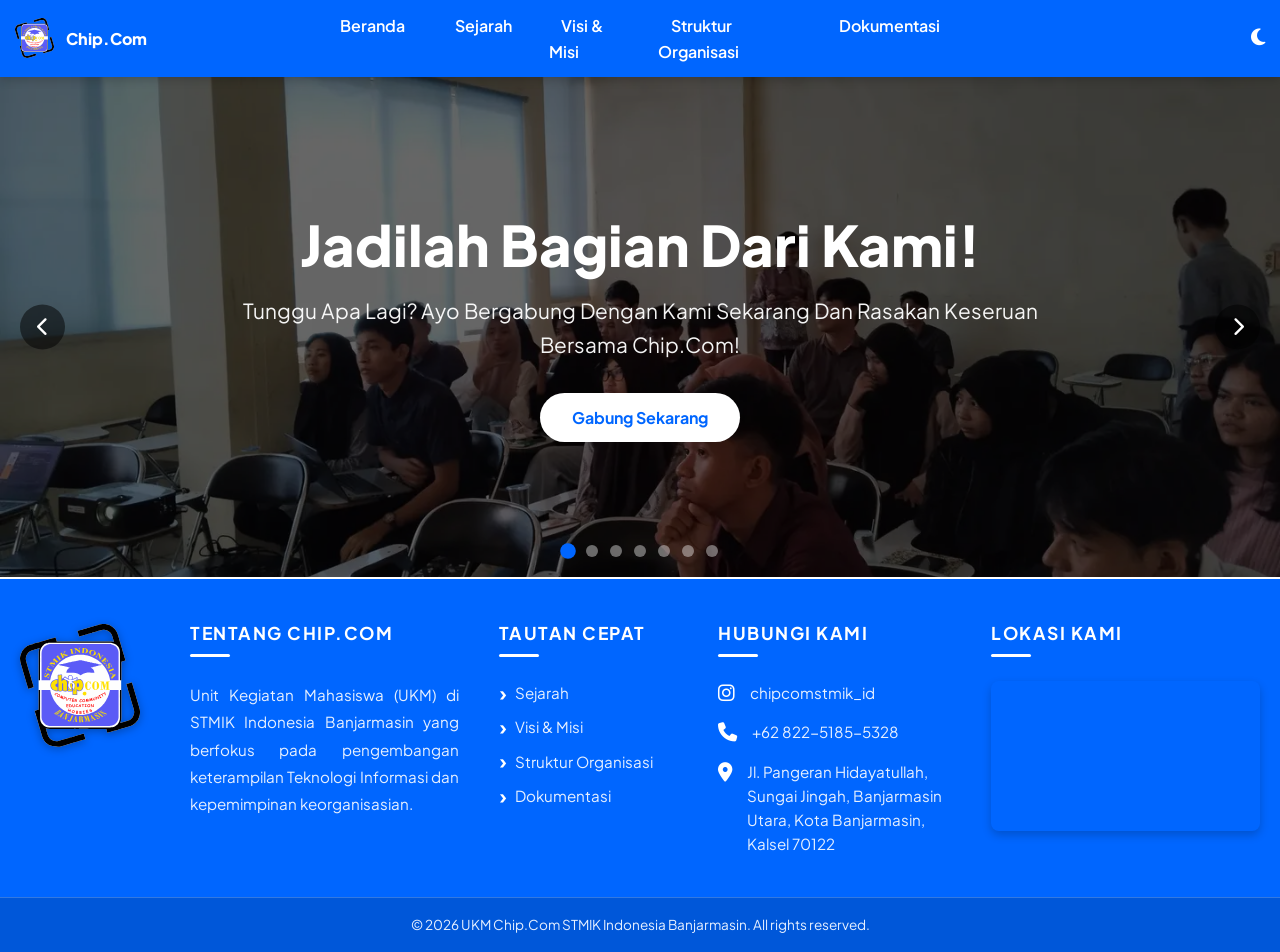
<file: index.html>
<!DOCTYPE html>
<html lang="id">
<head>
    <meta charset="UTF-8">
    <meta name="viewport" content="width=device-width, initial-scale=1.0">
    <meta name="description" content="Website Resmi UKM Chip.Com STMIK Indonesia Banjarmasin">
    <title>CHIP.COM - STMIK Indonesia Banjarmasin</title>
    
    <!-- Meta Data Open Graph untuk Optimisasi Berbagi Tautan Sosial -->
    <meta property="og:title" content="CHIP.COM - STMIK Indonesia Banjarmasin">
    <meta property="og:description" content="Jadilah bagian dari kami! Unit Kegiatan Mahasiswa (UKM) IT & Keorganisasian terbaik di STMIK Indonesia Banjarmasin.">
    <meta property="og:image" content="https://chipcom.vercel.app/images/struktur.webp">
    <meta property="og:url" content="https://chipcom.vercel.app/">
    <meta property="og:type" content="website">
    
    <!-- Integrasi Sumber Daya Eksternal -->
    <link rel="icon" href="/images/logo.svg" type="image/svg+xml">
    <link rel="stylesheet" href="https://cdnjs.cloudflare.com/ajax/libs/font-awesome/6.5.1/css/all.min.css">
    <link rel="preconnect" href="https://fonts.googleapis.com">
    <link rel="preconnect" href="https://fonts.gstatic.com" crossorigin>
    <link href="https://fonts.googleapis.com/css2?family=Plus+Jakarta+Sans:wght@300;400;500;600;700;800&display=swap" rel="stylesheet">
    <link rel="stylesheet" href="/CSS/style.css">
    <link rel="preload" as="image" href="/images/pelatihan.webp">

    <!-- Skrip Inisialisasi: Mencegah Flash of Unstyled Content (FOUC) -->
    <script>
        if (localStorage.getItem('theme') === 'dark') {
            document.documentElement.setAttribute('data-theme', 'dark');
        }
    </script>
</head>
<body>
        
    <header>
        <nav>
            <a href="/beranda" class="logo" id="header-logo-link">
                <img src="/images/logo.svg" alt="UKM Chip.Com Logo" class="logo-img">
                <span>Chip.Com</span>
            </a>
            
            <ul id="menu">
                <li><a href="/beranda">Beranda</a></li>
                <li><a href="/category/sejarah">Sejarah</a></li>
                <li><a href="/category/visimisi">Visi & Misi</a></li>
                <li><a href="/category/struktur">Struktur Organisasi</a></li>
                <li><a href="/category/dokumentasi">Dokumentasi</a></li>
            </ul>
            <div class="nav-actions">
                <button id="theme-toggle" aria-label="Toggle Dark Mode">
                    <i class="fas fa-moon"></i>
                </button>
                <button class="hamburger" id="hamburger" aria-label="Toggle Navigation">
                    <i class="fas fa-ellipsis-v"></i>
                </button>
            </div>
        </nav>
    </header>

    <main>
        <section class="hero">
            <div class="slideshow" id="hero-slideshow">
                <div class="slide active" style="background-image: url('/images/pelatihan.webp');"></div>
                <div class="slide" data-bg="/images/fotbar_pelatihan.webp"></div>
                <div class="slide" data-bg="/images/fotbar_pelatihan2.webp"></div>
                <div class="slide" data-bg="/images/pedas1.webp"></div>
                <div class="slide" data-bg="/images/pedas2.webp"></div>
                <div class="slide" data-bg="/images/diesnatalis1.webp"></div>
                <div class="slide" data-bg="/images/diesnatalis2.webp"></div>
            </div>

            <!-- Infrastruktur Kontrol Interaktif Slideshow -->
            <button class="slide-btn prev-btn" aria-label="Previous Slide"><i class="fas fa-chevron-left"></i></button>
            <button class="slide-btn next-btn" aria-label="Next Slide"><i class="fas fa-chevron-right"></i></button>
            <div class="slide-dots">
                <span class="dot active" data-index="0"></span>
                <span class="dot" data-index="1"></span>
                <span class="dot" data-index="2"></span>
                <span class="dot" data-index="3"></span>
                <span class="dot" data-index="4"></span>
                <span class="dot" data-index="5"></span>
                <span class="dot" data-index="6"></span>
            </div>

            <div class="hero-content">
                <h1>Jadilah Bagian Dari Kami!</h1>
                <p>Tunggu Apa Lagi? Ayo Bergabung Dengan Kami Sekarang Dan Rasakan Keseruan Bersama Chip.Com!</p>
                <a href="blank" class="cta-button" target="_blank" rel="noopener noreferrer">Gabung Sekarang</a>
            </div>
        </section>   
    </main>

<footer id="contact">
        <div class="footer-content">
            
            <div class="footer-col footer-logo-wrapper">
            <a href="/beranda" class="footer-col" id="footer-logo-link">
                <img src="/images/logo.svg" alt="UKM Chip.Com Logo" class="footer-logo-img">
            </a>
            </div>
            
            <div class="footer-col footer-about">
                <h3>Tentang Chip.Com</h3>
                <p>Unit Kegiatan Mahasiswa (UKM) di STMIK Indonesia Banjarmasin yang berfokus pada pengembangan keterampilan Teknologi Informasi dan kepemimpinan keorganisasian.</p>
            </div>
            
            <div class="footer-col footer-links">
                <div class="footer-links-inner">
                    <h3>Tautan Cepat</h3>
                    <ul>
                        <li><a href="/category/sejarah">Sejarah</a></li>
                        <li><a href="/category/visimisi">Visi & Misi</a></li>
                        <li><a href="/category/struktur">Struktur Organisasi</a></li>
                        <li><a href="/category/dokumentasi">Dokumentasi</a></li>
                    </ul>
                </div>
            </div>
            
            <div class="footer-col contact-wrapper">
                <div class="contact-inner">
                    <h3>Hubungi Kami</h3>
                    <div class="contact-info">
                        <p><a href="https://instagram.com/chipcomstmik_id" target="_blank" rel="noopener noreferrer" class="contact-link"><i class="fa-brands fa-instagram"></i> <span>chipcomstmik_id</span></a></p>
                        
                        <p><a href="https://wa.me/6282251855328" target="_blank" rel="noopener noreferrer" class="contact-link"><i class="fas fa-phone"></i> <span>+62 822-5185-5328</span></a></p>
                        
                        <p><i class="fas fa-map-marker-alt"></i> <span>Jl. Pangeran Hidayatullah, Sungai Jingah, Banjarmasin Utara, Kota Banjarmasin, Kalsel 70122</span></p>
                    </div>
                </div>
            </div>

            <div class="footer-col footer-map">
                <h3>Lokasi Kami</h3>
                <iframe 
                    src="https://maps.google.com/maps?q=STMIK%20Indonesia%20Banjarmasin&t=&z=16&ie=UTF8&iwloc=&output=embed" 
                    width="100%" 
                    height="150" 
                    style="border:0; border-radius: 8px; box-shadow: 0 4px 10px rgba(0,0,0,0.2);" 
                    allowfullscreen="" 
                    loading="lazy" 
                    referrerpolicy="no-referrer-when-downgrade">
                </iframe>
            </div>

        </div>
        
        <div class="footer-bottom">
            <p>© 2026 UKM Chip.Com STMIK Indonesia Banjarmasin. All rights reserved.</p>
        </div>
        
        <button id="scrollToTopBtn" aria-label="Kembali ke atas">
            <i class="fas fa-arrow-up"></i>
        </button>
    </footer>

    <!-- Eksekusi Skrip Asinkron Eksternal -->
    <script src="/JS/script.js" defer></script>
</body>

</html>
</file>
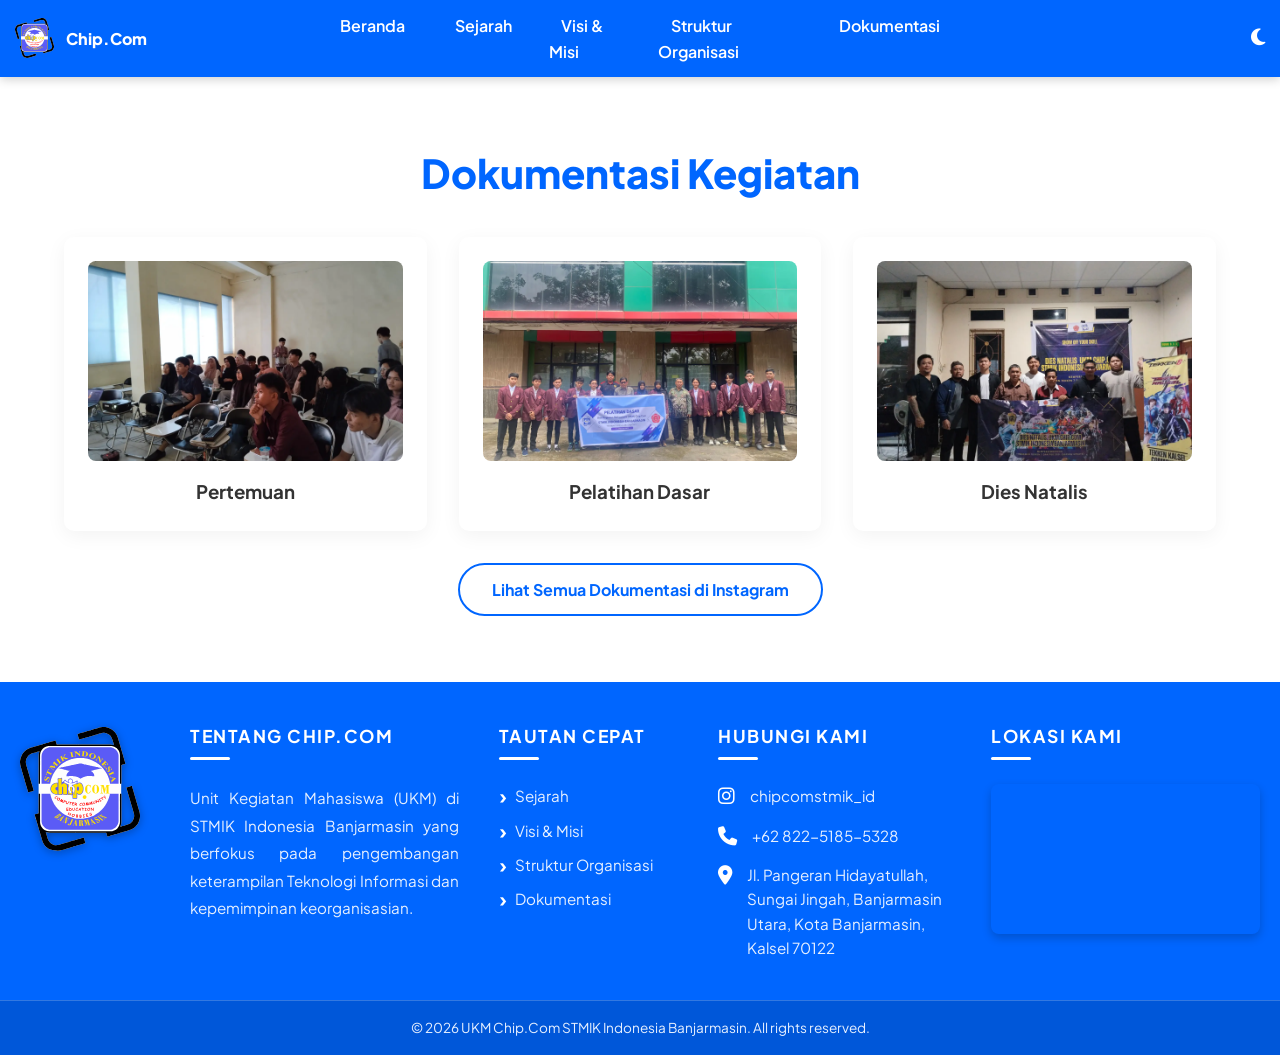
<file: dokumentasi.html>
<!DOCTYPE html>
<html lang="id">
<head>
    <meta charset="UTF-8">
    <meta name="viewport" content="width=device-width, initial-scale=1.0">
    <meta name="description" content="Dokumentasi dan Galeri Kegiatan UKM Chip.Com">
    <title>Dokumentasi - CHIP.COM</title>
    
    <!-- Meta Data Open Graph -->
    <meta property="og:title" content="Dokumentasi Kegiatan - CHIP.COM">
    <meta property="og:description" content="Galeri dan dokumentasi berbagai aktivitas serta program kerja UKM Chip.Com.">
    <meta property="og:image" content="https://chipcom.vercel.app/images/struktur.webp">
    <meta property="og:url" content="https://chipcom.vercel.app/category/dokumentasi">
    <meta property="og:type" content="website">
    
    <link rel="icon" href="/images/logo.svg" type="image/svg+xml">
    <link rel="stylesheet" href="https://cdnjs.cloudflare.com/ajax/libs/font-awesome/6.5.1/css/all.min.css">
    <link rel="preconnect" href="https://fonts.googleapis.com">
    <link rel="preconnect" href="https://fonts.gstatic.com" crossorigin>
    <link href="https://fonts.googleapis.com/css2?family=Plus+Jakarta+Sans:wght@300;400;500;600;700;800&display=swap" rel="stylesheet">
    <link rel="stylesheet" href="/CSS/style.css">

    <script>
        if (localStorage.getItem('theme') === 'dark') {
            document.documentElement.setAttribute('data-theme', 'dark');
        }
    </script>
</head>
<body>

    <header>
        <nav>
            <a href="/beranda" class="logo" id="header-logo-link">
                <img src="/images/logo.svg" alt="UKM Chip.Com Logo" class="logo-img">
                <span>Chip.Com</span>
            </a>
            <ul id="menu">
                <li><a href="/beranda">Beranda</a></li>
                <li><a href="/category/sejarah">Sejarah</a></li>
                <li><a href="/category/visimisi">Visi & Misi</a></li>
                <li><a href="/category/struktur">Struktur Organisasi</a></li>
                <li><a href="/category/dokumentasi">Dokumentasi</a></li>
            </ul>
            <div class="nav-actions">
                <button id="theme-toggle" aria-label="Toggle Dark Mode">
                    <i class="fas fa-moon"></i>
                </button>
                <button class="hamburger" id="hamburger" aria-label="Toggle Navigation">
                    <i class="fas fa-ellipsis-v"></i>
                </button>
            </div>
        </nav>
    </header>

    <main>
        <section class="features fade-in-up">
            <h2>Dokumentasi Kegiatan</h2>
            <div class="features-grid">
                <div class="feature-card fade-in-up">
                    <img src="/images/pelatihan.webp" alt="Pertemuan" class="feature-image">
                    <h3>Pertemuan</h3>
                </div>
                <div class="feature-card fade-in-up">
                    <img src="/images/pedas1.webp" alt="Pelatihan Dasar" class="feature-image">
                    <h3>Pelatihan Dasar</h3>
                </div>
                <div class="feature-card fade-in-up">
                    <img src="/images/diesnatalis1.webp" alt="DIESNATALIS" class="feature-image">
                    <h3>Dies Natalis</h3>
                </div>
            </div>
            <div class="view-all-wrapper">
                <a href="https://www.instagram.com/chipcomstmik_id/" class="view-all-link" target="_blank" rel="noopener noreferrer">Lihat Semua Dokumentasi di Instagram</a>
            </div>
        </section>
    </main>

<footer id="contact">
        <div class="footer-content">
            
            <div class="footer-col footer-logo-wrapper">
            <a href="/beranda" class="footer-col" id="footer-logo-link">
                <img src="/images/logo.svg" alt="UKM Chip.Com Logo" class="footer-logo-img">
            </a>
            </div>
            
            <div class="footer-col footer-about">
                <h3>Tentang Chip.Com</h3>
                <p>Unit Kegiatan Mahasiswa (UKM) di STMIK Indonesia Banjarmasin yang berfokus pada pengembangan keterampilan Teknologi Informasi dan kepemimpinan keorganisasian.</p>
            </div>
            
            <div class="footer-col footer-links">
                <div class="footer-links-inner">
                    <h3>Tautan Cepat</h3>
                    <ul>
                        <li><a href="/category/sejarah">Sejarah</a></li>
                        <li><a href="/category/visimisi">Visi & Misi</a></li>
                        <li><a href="/category/struktur">Struktur Organisasi</a></li>
                        <li><a href="/category/dokumentasi">Dokumentasi</a></li>
                    </ul>
                </div>
            </div>
            
            <div class="footer-col contact-wrapper">
                <div class="contact-inner">
                    <h3>Hubungi Kami</h3>
                    <div class="contact-info">
                        <p><a href="https://instagram.com/chipcomstmik_id" target="_blank" rel="noopener noreferrer" class="contact-link"><i class="fa-brands fa-instagram"></i> <span>chipcomstmik_id</span></a></p>
                        
                        <p><a href="https://wa.me/6282251855328" target="_blank" rel="noopener noreferrer" class="contact-link"><i class="fas fa-phone"></i> <span>+62 822-5185-5328</span></a></p>
                        
                        <p><i class="fas fa-map-marker-alt"></i> <span>Jl. Pangeran Hidayatullah, Sungai Jingah, Banjarmasin Utara, Kota Banjarmasin, Kalsel 70122</span></p>
                    </div>
                </div>
            </div>

            <div class="footer-col footer-map">
                <h3>Lokasi Kami</h3>
                <iframe 
                    src="https://maps.google.com/maps?q=STMIK%20Indonesia%20Banjarmasin&t=&z=16&ie=UTF8&iwloc=&output=embed" 
                    width="100%" 
                    height="150" 
                    style="border:0; border-radius: 8px; box-shadow: 0 4px 10px rgba(0,0,0,0.2);" 
                    allowfullscreen="" 
                    loading="lazy" 
                    referrerpolicy="no-referrer-when-downgrade">
                </iframe>
            </div>

        </div>
        
        <div class="footer-bottom">
            <p>© 2026 UKM Chip.Com STMIK Indonesia Banjarmasin. All rights reserved.</p>
        </div>
        
        <button id="scrollToTopBtn" aria-label="Kembali ke atas">
            <i class="fas fa-arrow-up"></i>
        </button>
    </footer>

    <script src="/JS/script.js" defer></script>
</body>

</html>
</file>
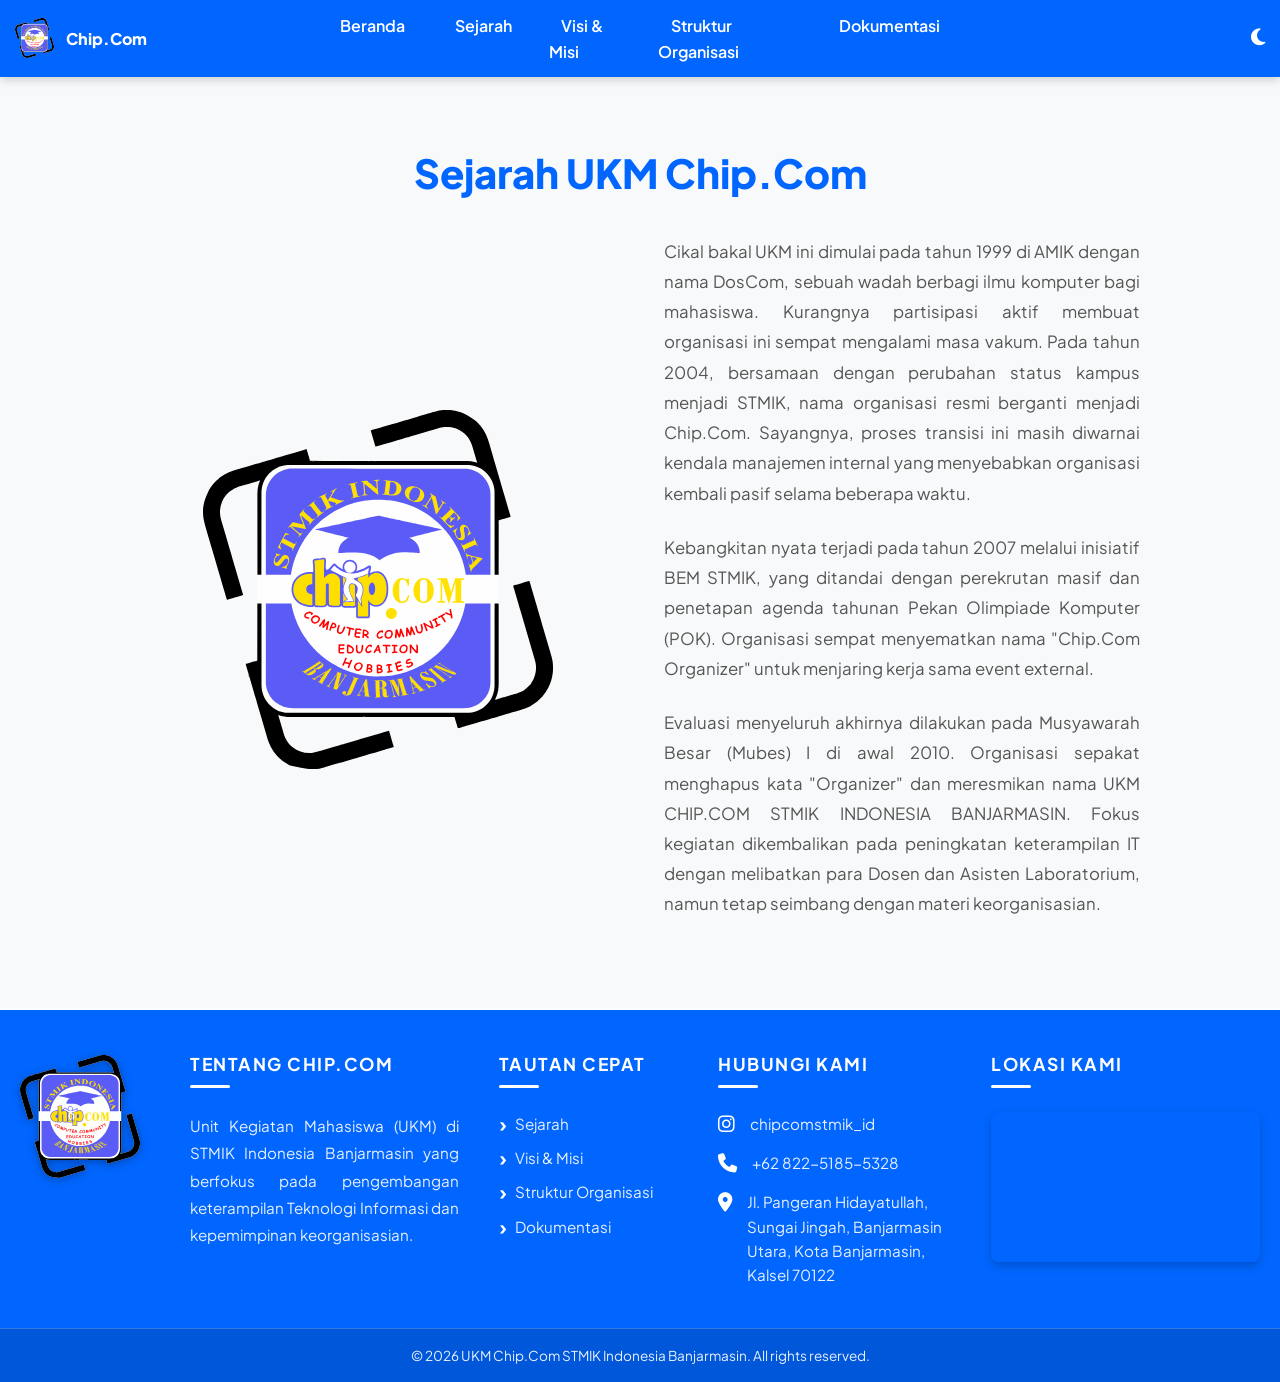
<file: sejarah.html>
<!DOCTYPE html>
<html lang="id">
<head>
    <meta charset="UTF-8">
    <meta name="viewport" content="width=device-width, initial-scale=1.0">
    <meta name="description" content="Sejarah UKM Chip.Com STMIK Indonesia Banjarmasin">
    <title>Sejarah - CHIP.COM</title>
    
    <!-- Meta Data Open Graph -->
    <meta property="og:title" content="Sejarah - CHIP.COM">
    <meta property="og:description" content="Pelajari sejarah perjalanan dan perkembangan Unit Kegiatan Mahasiswa (UKM) Chip.Com STMIK Indonesia Banjarmasin.">
    <meta property="og:image" content="https://chipcom.vercel.app/images/struktur.webp">
    <meta property="og:url" content="https://chipcom.vercel.app/category/sejarah">
    <meta property="og:type" content="website">

    <!-- Integrasi Sumber Daya Eksternal -->
    <link rel="icon" href="/images/logo.svg" type="image/svg+xml">
    <link rel="stylesheet" href="https://cdnjs.cloudflare.com/ajax/libs/font-awesome/6.5.1/css/all.min.css">
    <link rel="preconnect" href="https://fonts.googleapis.com">
    <link rel="preconnect" href="https://fonts.gstatic.com" crossorigin>
    <link href="https://fonts.googleapis.com/css2?family=Plus+Jakarta+Sans:wght@300;400;500;600;700;800&display=swap" rel="stylesheet">
    <link rel="stylesheet" href="/CSS/style.css">

    <!-- Skrip Inisialisasi Tema -->
    <script>
        if (localStorage.getItem('theme') === 'dark') {
            document.documentElement.setAttribute('data-theme', 'dark');
        }
    </script>
</head>
<body>

    <header>
        <nav>
            <a href="/beranda" class="logo" id="header-logo-link">
                <img src="/images/logo.svg" alt="UKM Chip.Com Logo" class="logo-img">
                <span>Chip.Com</span>
            </a>
            <ul id="menu">
                <li><a href="/beranda">Beranda</a></li>
                <li><a href="/category/sejarah">Sejarah</a></li>
                <li><a href="/category/visimisi">Visi & Misi</a></li>
                <li><a href="/category/struktur">Struktur Organisasi</a></li>
                <li><a href="/category/dokumentasi">Dokumentasi</a></li>
            </ul>
            <div class="nav-actions">
                <button id="theme-toggle" aria-label="Toggle Dark Mode">
                    <i class="fas fa-moon"></i>
                </button>
                <button class="hamburger" id="hamburger" aria-label="Toggle Navigation">
                    <i class="fas fa-ellipsis-v"></i>
                </button>
            </div>
        </nav>
    </header>

    <main>
        <section class="history">
            <div class="history-container fade-in-up">
                <h2>Sejarah UKM Chip.Com</h2>
                <div class="history-content">
                    <img src="/images/logo.svg" alt="ChipCom Logo" class="history-image fade-in-up">
                    <div class="history-text fade-in-up">
                        <p>Cikal bakal UKM ini dimulai pada tahun 1999 di AMIK dengan nama DosCom, sebuah wadah berbagi ilmu komputer bagi mahasiswa. Kurangnya partisipasi aktif membuat organisasi ini sempat mengalami masa vakum. Pada tahun 2004, bersamaan dengan perubahan status kampus menjadi STMIK, nama organisasi resmi berganti menjadi Chip.Com. Sayangnya, proses transisi ini masih diwarnai kendala manajemen internal yang menyebabkan organisasi kembali pasif selama beberapa waktu.</p>
                        <p>Kebangkitan nyata terjadi pada tahun 2007 melalui inisiatif BEM STMIK, yang ditandai dengan perekrutan masif dan penetapan agenda tahunan Pekan Olimpiade Komputer (POK). Organisasi sempat menyematkan nama "Chip.Com Organizer" untuk menjaring kerja sama event external.</p>
                        <p>Evaluasi menyeluruh akhirnya dilakukan pada Musyawarah Besar (Mubes) I di awal 2010. Organisasi sepakat menghapus kata "Organizer" dan meresmikan nama UKM CHIP.COM STMIK INDONESIA BANJARMASIN. Fokus kegiatan dikembalikan pada peningkatan keterampilan IT dengan melibatkan para Dosen dan Asisten Laboratorium, namun tetap seimbang dengan materi keorganisasian.</p>
                    </div>
                </div>
            </div>
        </section>
    </main>

<footer id="contact">
        <div class="footer-content">
            
            <div class="footer-col footer-logo-wrapper">
            <a href="/beranda" class="footer-col" id="footer-logo-link">
                <img src="/images/logo.svg" alt="UKM Chip.Com Logo" class="footer-logo-img">
            </a>
            </div>
            
            <div class="footer-col footer-about">
                <h3>Tentang Chip.Com</h3>
                <p>Unit Kegiatan Mahasiswa (UKM) di STMIK Indonesia Banjarmasin yang berfokus pada pengembangan keterampilan Teknologi Informasi dan kepemimpinan keorganisasian.</p>
            </div>
            
            <div class="footer-col footer-links">
                <div class="footer-links-inner">
                    <h3>Tautan Cepat</h3>
                    <ul>
                        <li><a href="/category/sejarah">Sejarah</a></li>
                        <li><a href="/category/visimisi">Visi & Misi</a></li>
                        <li><a href="/category/struktur">Struktur Organisasi</a></li>
                        <li><a href="/category/dokumentasi">Dokumentasi</a></li>
                    </ul>
                </div>
            </div>
            
            <div class="footer-col contact-wrapper">
                <div class="contact-inner">
                    <h3>Hubungi Kami</h3>
                    <div class="contact-info">
                        <p><a href="https://instagram.com/chipcomstmik_id" target="_blank" rel="noopener noreferrer" class="contact-link"><i class="fa-brands fa-instagram"></i> <span>chipcomstmik_id</span></a></p>
                        
                        <p><a href="https://wa.me/6282251855328" target="_blank" rel="noopener noreferrer" class="contact-link"><i class="fas fa-phone"></i> <span>+62 822-5185-5328</span></a></p>
                        
                        <p><i class="fas fa-map-marker-alt"></i> <span>Jl. Pangeran Hidayatullah, Sungai Jingah, Banjarmasin Utara, Kota Banjarmasin, Kalsel 70122</span></p>
                    </div>
                </div>
            </div>

            <div class="footer-col footer-map">
                <h3>Lokasi Kami</h3>
                <iframe 
                    src="https://maps.google.com/maps?q=STMIK%20Indonesia%20Banjarmasin&t=&z=16&ie=UTF8&iwloc=&output=embed" 
                    width="100%" 
                    height="150" 
                    style="border:0; border-radius: 8px; box-shadow: 0 4px 10px rgba(0,0,0,0.2);" 
                    allowfullscreen="" 
                    loading="lazy" 
                    referrerpolicy="no-referrer-when-downgrade">
                </iframe>
            </div>

        </div>
        
        <div class="footer-bottom">
            <p>© 2026 UKM Chip.Com STMIK Indonesia Banjarmasin. All rights reserved.</p>
        </div>
        
        <button id="scrollToTopBtn" aria-label="Kembali ke atas">
            <i class="fas fa-arrow-up"></i>
        </button>
    </footer>

    <script src="/JS/script.js" defer></script>
</body>

</html>
</file>
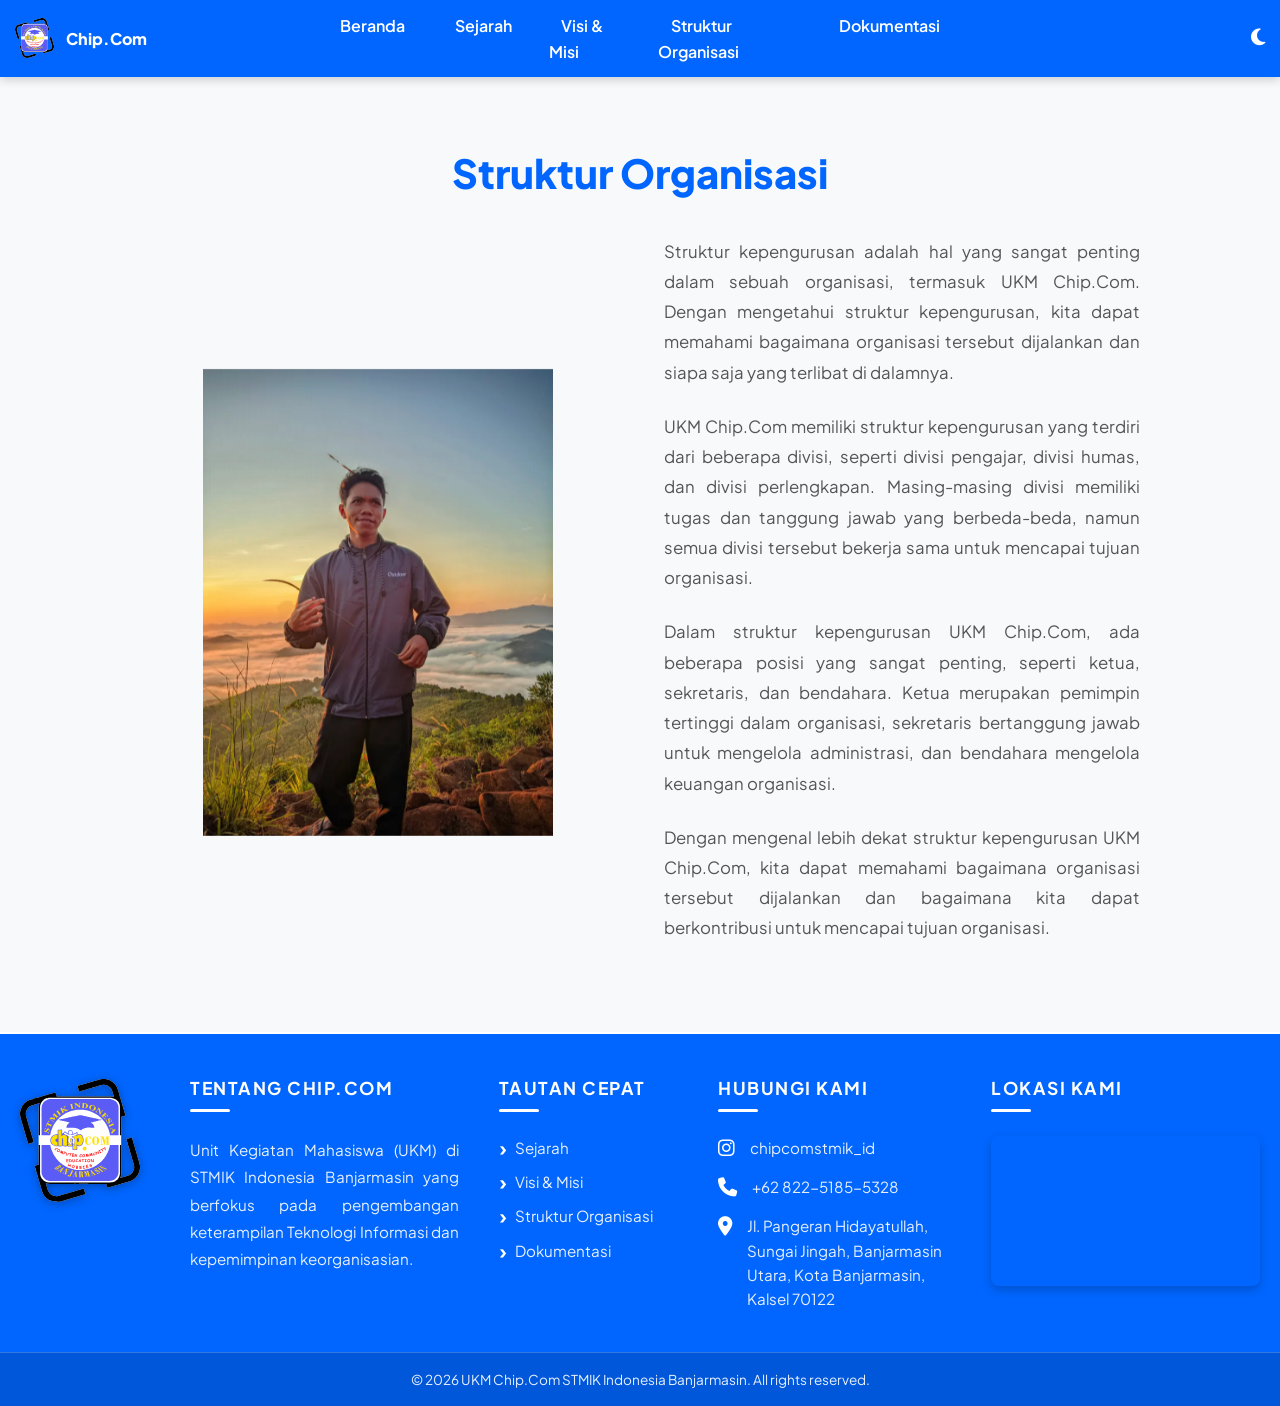
<file: struktur.html>
<!DOCTYPE html>
<html lang="id">
<head>
    <meta charset="UTF-8">
    <meta name="viewport" content="width=device-width, initial-scale=1.0">
    <meta name="description" content="Struktur Kepengurusan Organisasi UKM Chip.Com">
    <title>Struktur Kepengurusan - CHIP.COM</title>
    
    <!-- Meta Data Open Graph -->
    <meta property="og:title" content="Struktur Kepengurusan - CHIP.COM">
    <meta property="og:description" content="Mengenal lebih dekat struktur kepengurusan dan divisi dalam UKM Chip.Com.">
    <meta property="og:image" content="https://chipcom.vercel.app/images/struktur.webp">
    <meta property="og:url" content="https://chipcom.vercel.app/category/struktur">
    <meta property="og:type" content="website">

    <link rel="icon" href="/images/logo.svg" type="image/svg+xml">
    <link rel="stylesheet" href="https://cdnjs.cloudflare.com/ajax/libs/font-awesome/6.5.1/css/all.min.css">
    <link rel="preconnect" href="https://fonts.googleapis.com">
    <link rel="preconnect" href="https://fonts.gstatic.com" crossorigin>
    <link href="https://fonts.googleapis.com/css2?family=Plus+Jakarta+Sans:wght@400;500;600;700;800&display=swap" rel="stylesheet">
    <link rel="stylesheet" href="/CSS/style.css">

    <script>
        if (localStorage.getItem('theme') === 'dark') {
            document.documentElement.setAttribute('data-theme', 'dark');
        }
    </script>
</head>
<body>

    <header>
        <nav>
            <a href="/beranda" class="logo" id="header-logo-link">
                <img src="/images/logo.svg" alt="UKM Chip.Com Logo" class="logo-img">
                <span>Chip.Com</span>
            </a>
            <ul id="menu">
                <li><a href="/beranda">Beranda</a></li>
                <li><a href="/category/sejarah">Sejarah</a></li>
                <li><a href="/category/visimisi">Visi & Misi</a></li>
                <li><a href="/category/struktur">Struktur Organisasi</a></li>
                <li><a href="/category/dokumentasi">Dokumentasi</a></li>
            </ul>
            <div class="nav-actions">
                <button id="theme-toggle" aria-label="Toggle Dark Mode">
                    <i class="fas fa-moon"></i>
                </button>
                <button class="hamburger" id="hamburger" aria-label="Toggle Navigation">
                    <i class="fas fa-ellipsis-v"></i>
                </button>
            </div>
        </nav>
    </header>

    <main>
        <section class="history">
            <div class="history-container fade-in-up">
                <h2>Struktur Organisasi</h2>
                <div class="history-content">
                    <img src="/images/struktur.webp" alt="Struktur Organisasi UKM Chip.Com" class="history-image fade-in-up">
                    <div class="history-text fade-in-up">
                        <p>Struktur kepengurusan adalah hal yang sangat penting dalam sebuah organisasi, termasuk UKM Chip.Com. Dengan mengetahui struktur kepengurusan, kita dapat memahami bagaimana organisasi tersebut dijalankan dan siapa saja yang terlibat di dalamnya.</p>
                        <p>UKM Chip.Com memiliki struktur kepengurusan yang terdiri dari beberapa divisi, seperti divisi pengajar, divisi humas, dan divisi perlengkapan. Masing-masing divisi memiliki tugas dan tanggung jawab yang berbeda-beda, namun semua divisi tersebut bekerja sama untuk mencapai tujuan organisasi.</p>
                        <p>Dalam struktur kepengurusan UKM Chip.Com, ada beberapa posisi yang sangat penting, seperti ketua, sekretaris, dan bendahara. Ketua merupakan pemimpin tertinggi dalam organisasi, sekretaris bertanggung jawab untuk mengelola administrasi, dan bendahara mengelola keuangan organisasi.</p>
                        <p>Dengan mengenal lebih dekat struktur kepengurusan UKM Chip.Com, kita dapat memahami bagaimana organisasi tersebut dijalankan dan bagaimana kita dapat berkontribusi untuk mencapai tujuan organisasi.</p>
                    </div>
                </div>
            </div>
        </section>
    </main>

<footer id="contact">
        <div class="footer-content">
            
            <div class="footer-col footer-logo-wrapper">
            <a href="/beranda" class="footer-col" id="footer-logo-link">
                <img src="/images/logo.svg" alt="UKM Chip.Com Logo" class="footer-logo-img">
            </a>
            </div>
            
            <div class="footer-col footer-about">
                <h3>Tentang Chip.Com</h3>
                <p>Unit Kegiatan Mahasiswa (UKM) di STMIK Indonesia Banjarmasin yang berfokus pada pengembangan keterampilan Teknologi Informasi dan kepemimpinan keorganisasian.</p>
            </div>
            
            <div class="footer-col footer-links">
                <div class="footer-links-inner">
                    <h3>Tautan Cepat</h3>
                    <ul>
                        <li><a href="/category/sejarah">Sejarah</a></li>
                        <li><a href="/category/visimisi">Visi & Misi</a></li>
                        <li><a href="/category/struktur">Struktur Organisasi</a></li>
                        <li><a href="/category/dokumentasi">Dokumentasi</a></li>
                    </ul>
                </div>
            </div>
            
            <div class="footer-col contact-wrapper">
                <div class="contact-inner">
                    <h3>Hubungi Kami</h3>
                    <div class="contact-info">
                        <p><a href="https://instagram.com/chipcomstmik_id" target="_blank" rel="noopener noreferrer" class="contact-link"><i class="fa-brands fa-instagram"></i> <span>chipcomstmik_id</span></a></p>
                        
                        <p><a href="https://wa.me/6282251855328" target="_blank" rel="noopener noreferrer" class="contact-link"><i class="fas fa-phone"></i> <span>+62 822-5185-5328</span></a></p>
                        
                        <p><i class="fas fa-map-marker-alt"></i> <span>Jl. Pangeran Hidayatullah, Sungai Jingah, Banjarmasin Utara, Kota Banjarmasin, Kalsel 70122</span></p>
                    </div>
                </div>
            </div>

            <div class="footer-col footer-map">
                <h3>Lokasi Kami</h3>
                <iframe 
                    src="https://maps.google.com/maps?q=STMIK%20Indonesia%20Banjarmasin&t=&z=16&ie=UTF8&iwloc=&output=embed" 
                    width="100%" 
                    height="150" 
                    style="border:0; border-radius: 8px; box-shadow: 0 4px 10px rgba(0,0,0,0.2);" 
                    allowfullscreen="" 
                    loading="lazy" 
                    referrerpolicy="no-referrer-when-downgrade">
                </iframe>
            </div>

        </div>
        
        <div class="footer-bottom">
            <p>© 2026 UKM Chip.Com STMIK Indonesia Banjarmasin. All rights reserved.</p>
        </div>
        
        <button id="scrollToTopBtn" aria-label="Kembali ke atas">
            <i class="fas fa-arrow-up"></i>
        </button>
    </footer>

    <script src="/JS/script.js" defer></script>
</body>

</html>
</file>
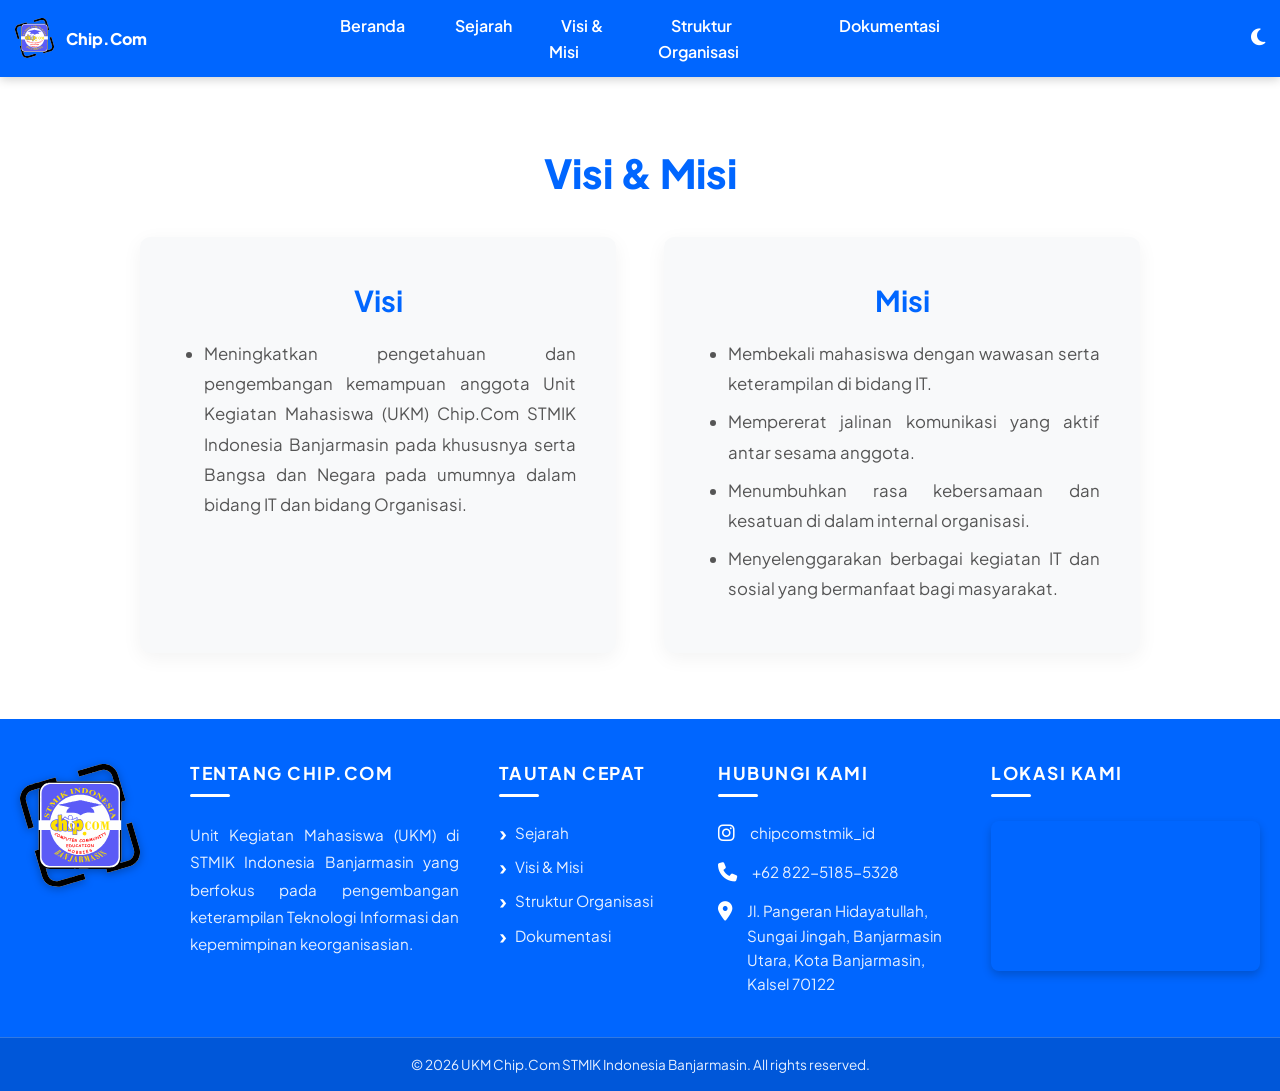
<file: visimisi.html>
<!DOCTYPE html>
<html lang="id">
<head>
    <meta charset="UTF-8">
    <meta name="viewport" content="width=device-width, initial-scale=1.0">
    <meta name="description" content="Visi dan Misi UKM Chip.Com STMIK Indonesia Banjarmasin">
    <title>Visi & Misi - CHIP.COM</title>
    
    <!-- Meta Data Open Graph -->
    <meta property="og:title" content="Visi & Misi - CHIP.COM">
    <meta property="og:description" content="Visi dan Misi Unit Kegiatan Mahasiswa (UKM) Chip.Com dalam mengembangkan keterampilan Teknologi Informasi.">
    <meta property="og:image" content="https://chipcom.vercel.app/images/struktur.webp">
    <meta property="og:url" content="https://chipcom.vercel.app/category/visimisi">
    <meta property="og:type" content="website">
    
    <link rel="icon" href="/images/logo.svg" type="image/svg+xml">
    <link rel="stylesheet" href="https://cdnjs.cloudflare.com/ajax/libs/font-awesome/6.5.1/css/all.min.css">
    <link rel="preconnect" href="https://fonts.googleapis.com">
    <link rel="preconnect" href="https://fonts.gstatic.com" crossorigin>
    <link href="https://fonts.googleapis.com/css2?family=Plus+Jakarta+Sans:wght@300;400;500;600;700;800&display=swap" rel="stylesheet">
    <link rel="stylesheet" href="/CSS/style.css">

    <script>
        if (localStorage.getItem('theme') === 'dark') {
            document.documentElement.setAttribute('data-theme', 'dark');
        }
    </script>
</head>
<body>

    <header>
        <nav>
            <a href="/beranda" class="logo" id="header-logo-link">
                <img src="/images/logo.svg" alt="UKM Chip.Com Logo" class="logo-img">
                <span>Chip.Com</span>
            </a>
            <ul id="menu">
                <li><a href="/beranda">Beranda</a></li>
                <li><a href="/category/sejarah">Sejarah</a></li>
                <li><a href="/category/visimisi">Visi & Misi</a></li>
                <li><a href="/category/struktur">Struktur Organisasi</a></li>
                <li><a href="/category/dokumentasi">Dokumentasi</a></li>
            </ul>
            <div class="nav-actions">
                <button id="theme-toggle" aria-label="Toggle Dark Mode">
                    <i class="fas fa-moon"></i>
                </button>
                <button class="hamburger" id="hamburger" aria-label="Toggle Navigation">
                    <i class="fas fa-ellipsis-v"></i>
                </button>
            </div>
        </nav>
    </header>

    <main>
        <section class="vision-mission">
            <div class="vision-mission-container fade-in-up">
                <h2>Visi & Misi</h2>
                <div class="vm-grid">
                    <div class="vm-card fade-in-up">
                        <h3>Visi</h3>
                        <ul>
                            <li>Meningkatkan pengetahuan dan pengembangan kemampuan anggota Unit Kegiatan Mahasiswa (UKM) Chip.Com STMIK Indonesia Banjarmasin pada khususnya serta Bangsa dan Negara pada umumnya dalam bidang IT dan bidang Organisasi.</li>
                        </ul>
                    </div>
                    <div class="vm-card fade-in-up">
                        <h3>Misi</h3>
                        <ul>
                            <li>Membekali mahasiswa dengan wawasan serta keterampilan di bidang IT.</li>
                            <li>Mempererat jalinan komunikasi yang aktif antar sesama anggota.</li>
                            <li>Menumbuhkan rasa kebersamaan dan kesatuan di dalam internal organisasi.</li>
                            <li>Menyelenggarakan berbagai kegiatan IT dan sosial yang bermanfaat bagi masyarakat.</li>
                        </ul>
                    </div>
                </div>
            </div>
        </section>
    </main>

<footer id="contact">
        <div class="footer-content">
            
            <div class="footer-col footer-logo-wrapper">
            <a href="/beranda" class="footer-col" id="footer-logo-link">
                <img src="/images/logo.svg" alt="UKM Chip.Com Logo" class="footer-logo-img">
            </a>
            </div>
            
            <div class="footer-col footer-about">
                <h3>Tentang Chip.Com</h3>
                <p>Unit Kegiatan Mahasiswa (UKM) di STMIK Indonesia Banjarmasin yang berfokus pada pengembangan keterampilan Teknologi Informasi dan kepemimpinan keorganisasian.</p>
            </div>
            
            <div class="footer-col footer-links">
                <div class="footer-links-inner">
                    <h3>Tautan Cepat</h3>
                    <ul>
                        <li><a href="/category/sejarah">Sejarah</a></li>
                        <li><a href="/category/visimisi">Visi & Misi</a></li>
                        <li><a href="/category/struktur">Struktur Organisasi</a></li>
                        <li><a href="/category/dokumentasi">Dokumentasi</a></li>
                    </ul>
                </div>
            </div>
            
            <div class="footer-col contact-wrapper">
                <div class="contact-inner">
                    <h3>Hubungi Kami</h3>
                    <div class="contact-info">
                        <p><a href="https://instagram.com/chipcomstmik_id" target="_blank" rel="noopener noreferrer" class="contact-link"><i class="fa-brands fa-instagram"></i> <span>chipcomstmik_id</span></a></p>
                        
                        <p><a href="https://wa.me/6282251855328" target="_blank" rel="noopener noreferrer" class="contact-link"><i class="fas fa-phone"></i> <span>+62 822-5185-5328</span></a></p>
                        
                        <p><i class="fas fa-map-marker-alt"></i> <span>Jl. Pangeran Hidayatullah, Sungai Jingah, Banjarmasin Utara, Kota Banjarmasin, Kalsel 70122</span></p>
                    </div>
                </div>
            </div>

            <div class="footer-col footer-map">
                <h3>Lokasi Kami</h3>
                <iframe 
                    src="https://maps.google.com/maps?q=STMIK%20Indonesia%20Banjarmasin&t=&z=16&ie=UTF8&iwloc=&output=embed" 
                    width="100%" 
                    height="150" 
                    style="border:0; border-radius: 8px; box-shadow: 0 4px 10px rgba(0,0,0,0.2);" 
                    allowfullscreen="" 
                    loading="lazy" 
                    referrerpolicy="no-referrer-when-downgrade">
                </iframe>
            </div>

        </div>
        
        <div class="footer-bottom">
            <p>© 2026 UKM Chip.Com STMIK Indonesia Banjarmasin. All rights reserved.</p>
        </div>
        
        <button id="scrollToTopBtn" aria-label="Kembali ke atas">
            <i class="fas fa-arrow-up"></i>
        </button>
    </footer>

    <script src="/JS/script.js" defer></script>
</body>

</html>
</file>
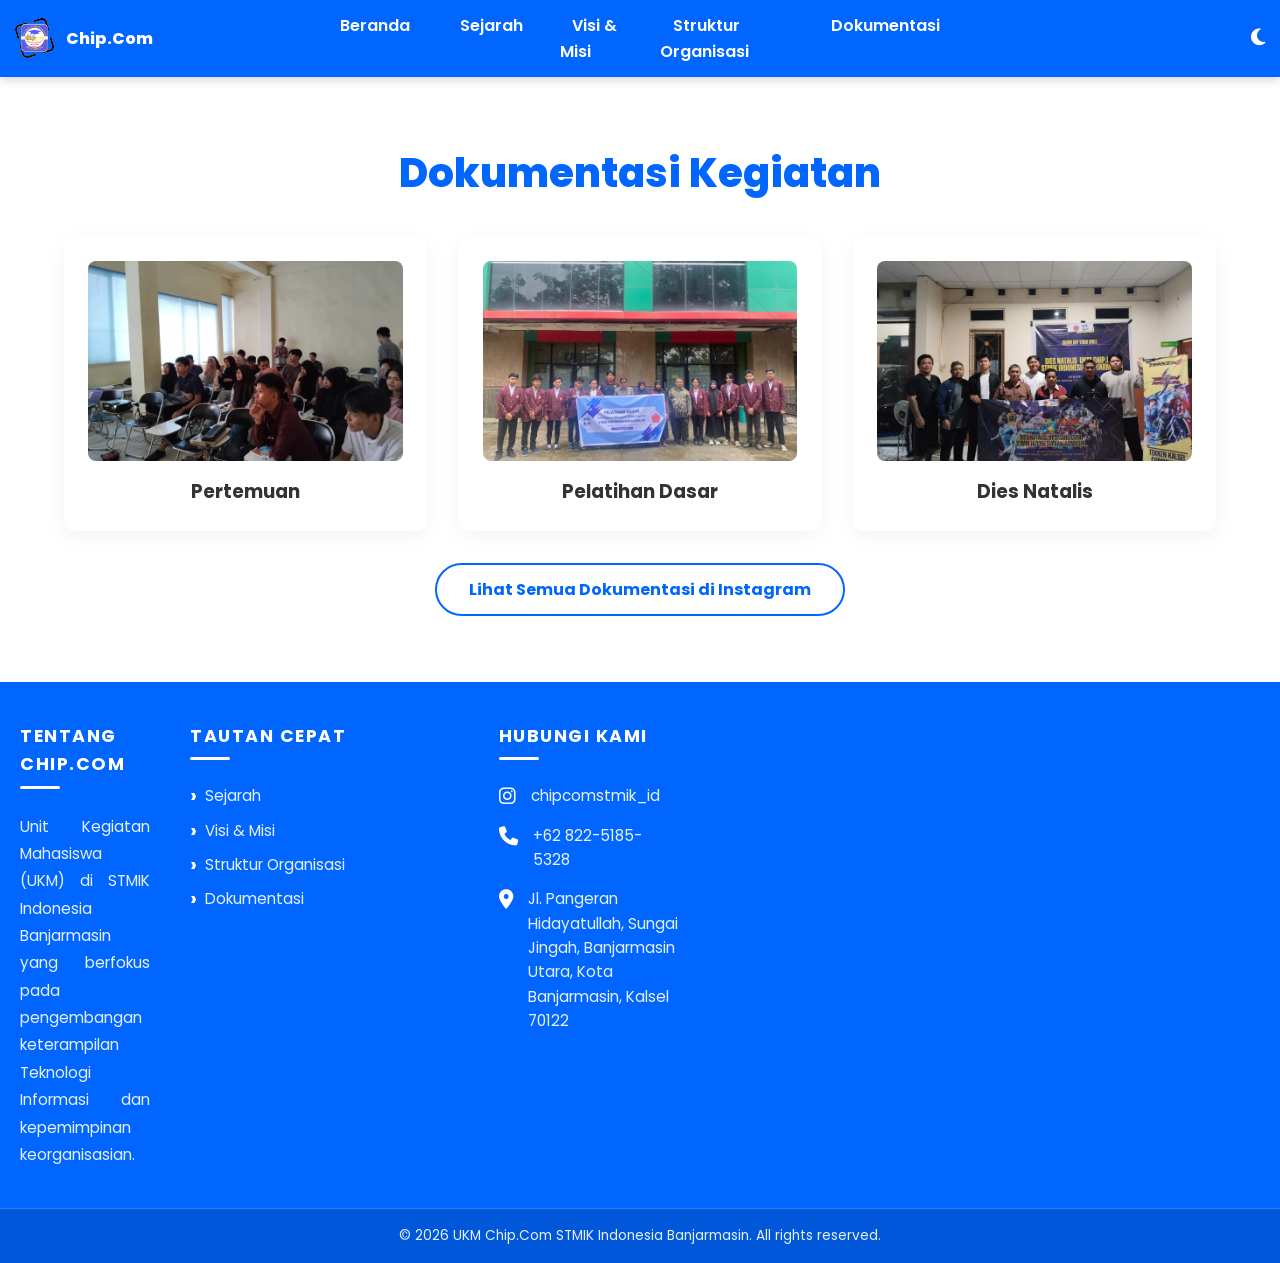
<file: category/dokumentasi.html>
<!DOCTYPE html>
<html lang="id">
<head>
    <meta charset="UTF-8">
    <meta name="viewport" content="width=device-width, initial-scale=1.0">
    <meta name="description" content="Dokumentasi dan Galeri Kegiatan UKM Chip.Com">
    <title>Dokumentasi - CHIP.COM</title>
    <meta property="og:title" content="Dokumentasi - CHIP.COM">
    <meta property="og:description" content="Jadilah bagian dari kami! Unit Kegiatan Mahasiswa (UKM) IT & Keorganisasian terbaik di STMIK Indonesia Banjarmasin.">
    <meta property="og:image" content="https://chipcom.vercel.app/images/struktur.webp">
    <meta property="og:url" content="https://chipcom.vercel.app/">
    <meta property="og:type" content="website">
    
    <link rel="icon" href="/images/logo.svg" type="image/svg+xml">
    <link rel="stylesheet" href="https://cdnjs.cloudflare.com/ajax/libs/font-awesome/6.5.1/css/all.min.css">
    
    <link rel="preconnect" href="https://fonts.googleapis.com">
    <link rel="preconnect" href="https://fonts.gstatic.com" crossorigin>
    <link href="https://fonts.googleapis.com/css2?family=Poppins:wght@300;400;500;600;700&display=swap" rel="stylesheet">
    
    <link rel="stylesheet" href="/style.css">

    <!-- Optimisasi : Mencegah Flash of Unstyled Content (FOUC) pada saat memuat halaman dengan Mode Gelap -->
    <script>
        if (localStorage.getItem('theme') === 'dark') {
            document.documentElement.setAttribute('data-theme', 'dark');
        }
    </script>
</head>
<body>

    <header>
        <nav>
            <a href="/beranda.html" class="logo" id="logo-link">
                <img src="/images/logo.svg" alt="UKM Chip.Com Logo" class="logo-img">
                <span>Chip.Com</span>
            </a>
            <ul id="menu">
                <li><a href="/beranda.html">Beranda</a></li>
                <li><a href="/category/sejarah">Sejarah</a></li>
                <li><a href="../category/visimisi">Visi & Misi</a></li>
                <li><a href="../category/struktur">Struktur Organisasi</a></li>
                <li><a href="../category/dokumentasi">Dokumentasi</a></li>
            </ul>
            <div class="nav-actions">
                <button id="theme-toggle" aria-label="Toggle Dark Mode">
                    <i class="fas fa-moon"></i>
                </button>
                <button class="hamburger" id="hamburger" aria-label="Toggle Navigation">
                    <i class="fas fa-ellipsis-v"></i>
                </button>
            </div>
        </nav>
    </header>

    <main>
        <section class="features fade-in-up">
            <h2>Dokumentasi Kegiatan</h2>
            <div class="features-grid">
                <div class="feature-card fade-in-up">
                    <img src="/images/pelatihan.webp" alt="Pertemuan" class="feature-image">
                    <h3>Pertemuan</h3>
                </div>
                <div class="feature-card fade-in-up">
                    <img src="/images/pedas1.webp" alt="Pelatihan Dasar" class="feature-image">
                    <h3>Pelatihan Dasar</h3>
                </div>
                <div class="feature-card fade-in-up">
                    <img src="/images/diesnatalis1.webp" alt="DIESNATALIS" class="feature-image">
                    <h3>Dies Natalis</h3>
                </div>
            </div>
            <div class="view-all-wrapper">
                <a href="https://www.instagram.com/chipcomstmik_id/" class="view-all-link" target="_blank" rel="noopener noreferrer">Lihat Semua Dokumentasi di Instagram</a>
            </div>
        </section>
    </main>

    <footer id="contact">
        <div class="footer-content">
            <div class="footer-col footer-about">
                <h3>Tentang Chip.Com</h3>
                <p>Unit Kegiatan Mahasiswa (UKM) di STMIK Indonesia Banjarmasin yang berfokus pada pengembangan keterampilan Teknologi Informasi dan kepemimpinan keorganisasian.</p>
            </div>
            <div class="footer-col footer-links">
                <div class="footer-links-inner">
                    <h3>Tautan Cepat</h3>
                    <ul>
                        <li><a href="/category/sejarah">Sejarah</a></li>
                        <li><a href="/category/visimisi">Visi & Misi</a></li>
                        <li><a href="/category/struktur">Struktur Organisasi</a></li>
                        <li><a href="/category/dokumentasi">Dokumentasi</a></li>
                    </ul>
                </div>
            </div>
            <div class="footer-col contact-wrapper">
                <div class="contact-inner">
                    <h3>Hubungi Kami</h3>
                    <div class="contact-info">
                        <p><i class="fa-brands fa-instagram"></i> <span>chipcomstmik_id</span></p>
                        <p><i class="fas fa-phone"></i> <span>+62 822-5185-5328</span></p>
                        <p><i class="fas fa-map-marker-alt"></i> <span>Jl. Pangeran Hidayatullah, Sungai Jingah, Banjarmasin Utara, Kota Banjarmasin, Kalsel 70122</span></p>
                    </div>
                </div>
            </div>
        </div>
        <div class="footer-bottom">
            <p>&copy; 2026 UKM Chip.Com STMIK Indonesia Banjarmasin. All rights reserved.</p>
        </div>
        <button id="scrollToTopBtn" aria-label="Kembali ke atas">
        <i class="fas fa-arrow-up"></i>
    </button>
    </footer>

    <!-- Atribut 'defer' memungkinkan skrip dimuat secara asinkron tanpa menahan pemrosesan HTML -->
    <script src="/script.js" defer></script>
</body>
</html>
</file>
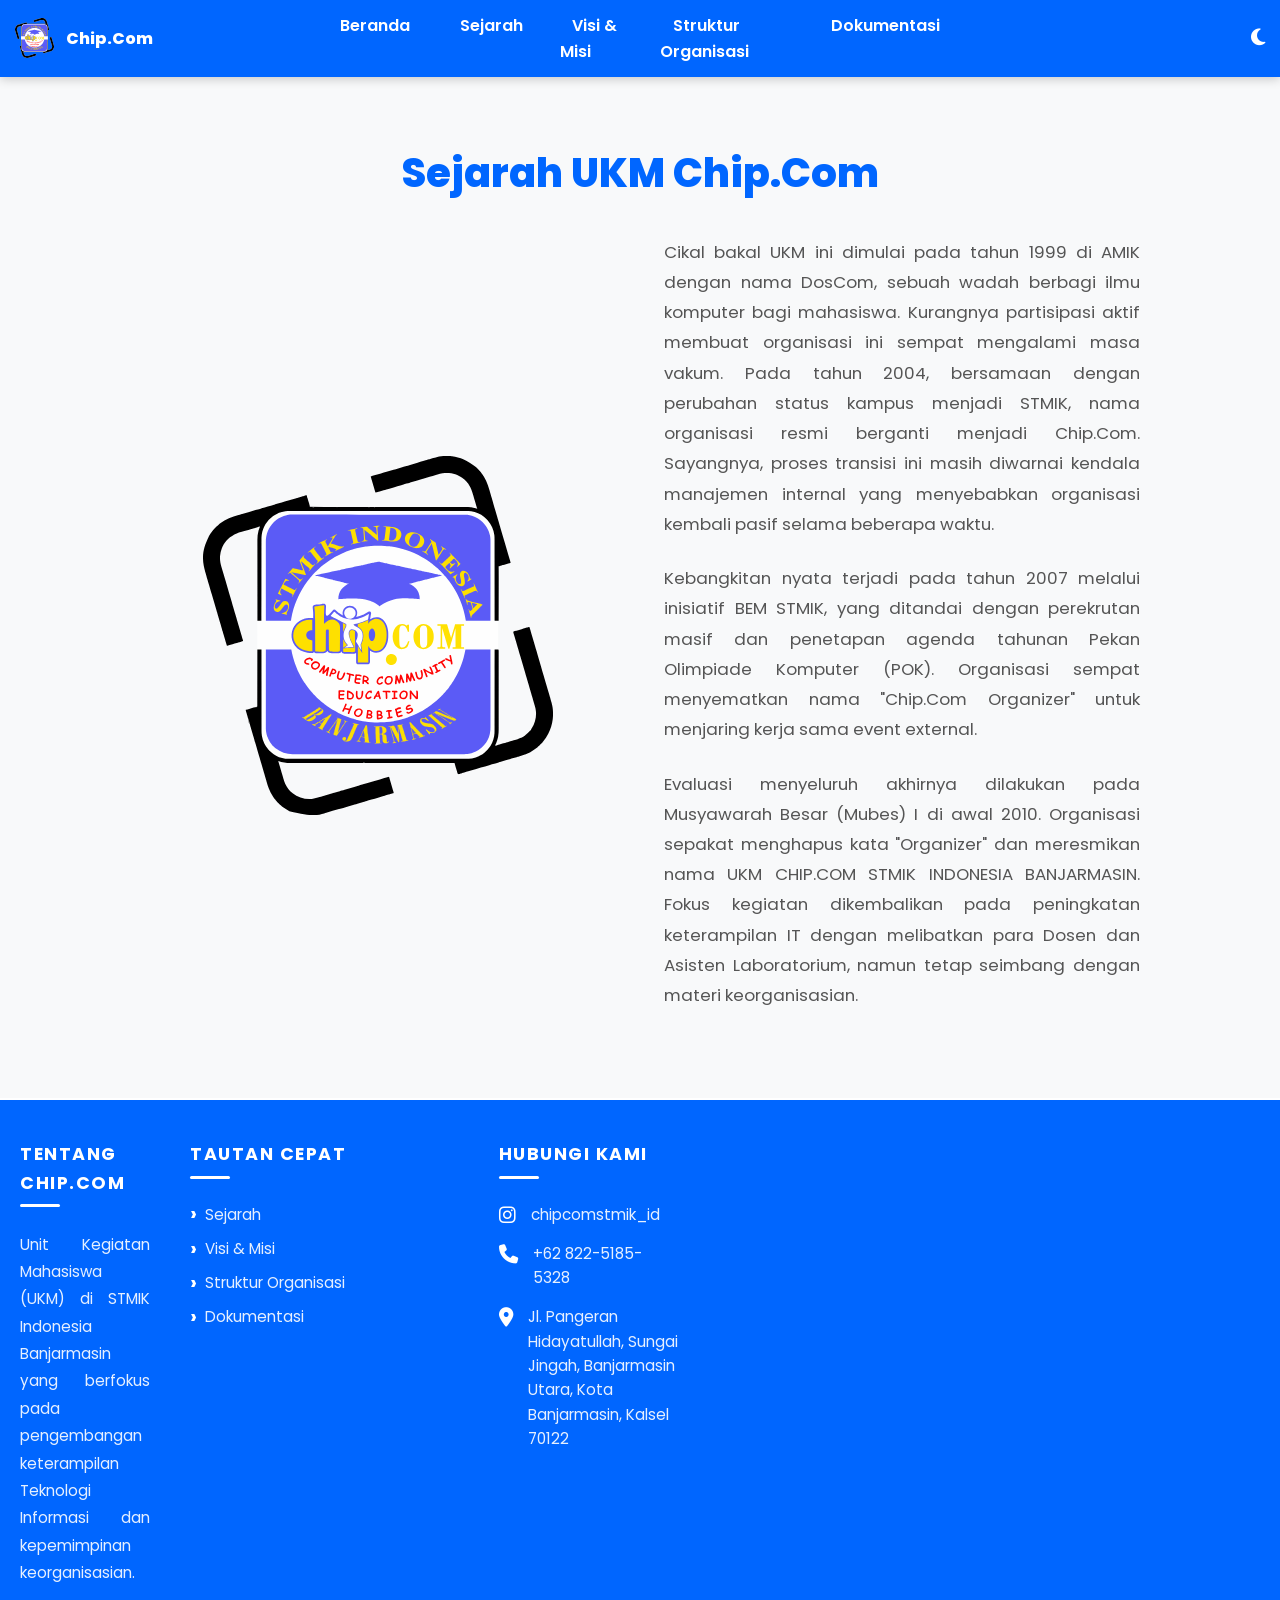
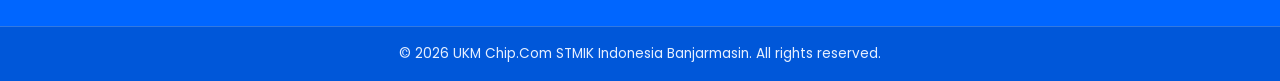
<file: category/sejarah.html>
<!DOCTYPE html>
<html lang="id">
<head>
    <meta charset="UTF-8">
    <meta name="viewport" content="width=device-width, initial-scale=1.0">
    <meta name="description" content="Sejarah UKM Chip.Com STMIK Indonesia Banjarmasin">
    <title>Sejarah - CHIP.COM</title>
    <meta property="og:title" content="Sejarah - CHIP.COM">
    <meta property="og:description" content="Jadilah bagian dari kami! Unit Kegiatan Mahasiswa (UKM) IT & Keorganisasian terbaik di STMIK Indonesia Banjarmasin.">
    <meta property="og:image" content="https://chipcom.vercel.app/images/struktur.webp">
    <meta property="og:url" content="https://chipcom.vercel.app/">
    <meta property="og:type" content="website">

    <link rel="icon" href="/images/logo.svg" type="image/svg+xml">
    <link rel="stylesheet" href="https://cdnjs.cloudflare.com/ajax/libs/font-awesome/6.5.1/css/all.min.css">
    
    <link rel="preconnect" href="https://fonts.googleapis.com">
    <link rel="preconnect" href="https://fonts.gstatic.com" crossorigin>
    <link href="https://fonts.googleapis.com/css2?family=Poppins:wght@300;400;500;600;700&display=swap" rel="stylesheet">
    
    <link rel="stylesheet" href="/style.css">

    <!-- Optimisasi : Mencegah Flash of Unstyled Content (FOUC) pada saat memuat halaman dengan Mode Gelap -->
    <script>
        if (localStorage.getItem('theme') === 'dark') {
            document.documentElement.setAttribute('data-theme', 'dark');
        }
    </script>
</head>
<body>

    <header>
        <nav>
            <a href="/beranda" class="logo" id="logo-link">
                <img src="/images/logo.svg" alt="UKM Chip.Com Logo" class="logo-img">
                <span>Chip.Com</span>
            </a>
            <ul id="menu">
                <li><a href="/beranda">Beranda</a></li>
                <li><a href="/category/sejarah">Sejarah</a></li>
                <li><a href="/category/visimisi">Visi & Misi</a></li>
                <li><a href="/category/struktur">Struktur Organisasi</a></li>
                <li><a href="/category/dokumentasi">Dokumentasi</a></li>
            </ul>
            <div class="nav-actions">
                <button id="theme-toggle" aria-label="Toggle Dark Mode">
                    <i class="fas fa-moon"></i>
                </button>
                <button class="hamburger" id="hamburger" aria-label="Toggle Navigation">
                    <i class="fas fa-ellipsis-v"></i>
                </button>
            </div>
        </nav>
    </header>

    <main>
        <section class="history">
            <div class="history-container fade-in-up">
                <h2>Sejarah UKM Chip.Com</h2>
                <div class="history-content">
                    <img src="/images/logo.svg" alt="ChipCom Logo" class="history-image fade-in-up">
                    <div class="history-text fade-in-up">
                        <p>Cikal bakal UKM ini dimulai pada tahun 1999 di AMIK dengan nama DosCom, sebuah wadah berbagi ilmu komputer bagi mahasiswa. Kurangnya partisipasi aktif membuat organisasi ini sempat mengalami masa vakum. Pada tahun 2004, bersamaan dengan perubahan status kampus menjadi STMIK, nama organisasi resmi berganti menjadi Chip.Com. Sayangnya, proses transisi ini masih diwarnai kendala manajemen internal yang menyebabkan organisasi kembali pasif selama beberapa waktu.</p>
                        <p>Kebangkitan nyata terjadi pada tahun 2007 melalui inisiatif BEM STMIK, yang ditandai dengan perekrutan masif dan penetapan agenda tahunan Pekan Olimpiade Komputer (POK). Organisasi sempat menyematkan nama "Chip.Com Organizer" untuk menjaring kerja sama event external.</p>
                        <p>Evaluasi menyeluruh akhirnya dilakukan pada Musyawarah Besar (Mubes) I di awal 2010. Organisasi sepakat menghapus kata "Organizer" dan meresmikan nama UKM CHIP.COM STMIK INDONESIA BANJARMASIN. Fokus kegiatan dikembalikan pada peningkatan keterampilan IT dengan melibatkan para Dosen dan Asisten Laboratorium, namun tetap seimbang dengan materi keorganisasian.</p>
                    </div>
                </div>
            </div>
        </section>
    </main>

    <footer id="contact">
        <div class="footer-content">
            <div class="footer-col footer-about">
                <h3>Tentang Chip.Com</h3>
                <p>Unit Kegiatan Mahasiswa (UKM) di STMIK Indonesia Banjarmasin yang berfokus pada pengembangan keterampilan Teknologi Informasi dan kepemimpinan keorganisasian.</p>
            </div>
            <div class="footer-col footer-links">
                <div class="footer-links-inner">
                    <h3>Tautan Cepat</h3>
                    <ul>
                        <li><a href="/category/sejarah">Sejarah</a></li>
                        <li><a href="/category/visimisi">Visi & Misi</a></li>
                        <li><a href="/category/struktur">Struktur Organisasi</a></li>
                        <li><a href="/category/dokumentasi">Dokumentasi</a></li>
                    </ul>
                </div>
            </div>
            <div class="footer-col contact-wrapper">
                <div class="contact-inner">
                    <h3>Hubungi Kami</h3>
                    <div class="contact-info">
                        <p><i class="fa-brands fa-instagram"></i> <span>chipcomstmik_id</span></p>
                        <p><i class="fas fa-phone"></i> <span>+62 822-5185-5328</span></p>
                        <p><i class="fas fa-map-marker-alt"></i> <span>Jl. Pangeran Hidayatullah, Sungai Jingah, Banjarmasin Utara, Kota Banjarmasin, Kalsel 70122</span></p>
                    </div>
                </div>
            </div>
        </div>
        <div class="footer-bottom">
            <p>&copy; 2026 UKM Chip.Com STMIK Indonesia Banjarmasin. All rights reserved.</p>
        </div>
        <button id="scrollToTopBtn" aria-label="Kembali ke atas">
        <i class="fas fa-arrow-up"></i>
    </button>
    </footer>

    <!-- Atribut 'defer' memungkinkan skrip dimuat secara asinkron tanpa menahan pemrosesan HTML -->
    <script src="/script.js" defer></script>
</body>
</html>
</file>
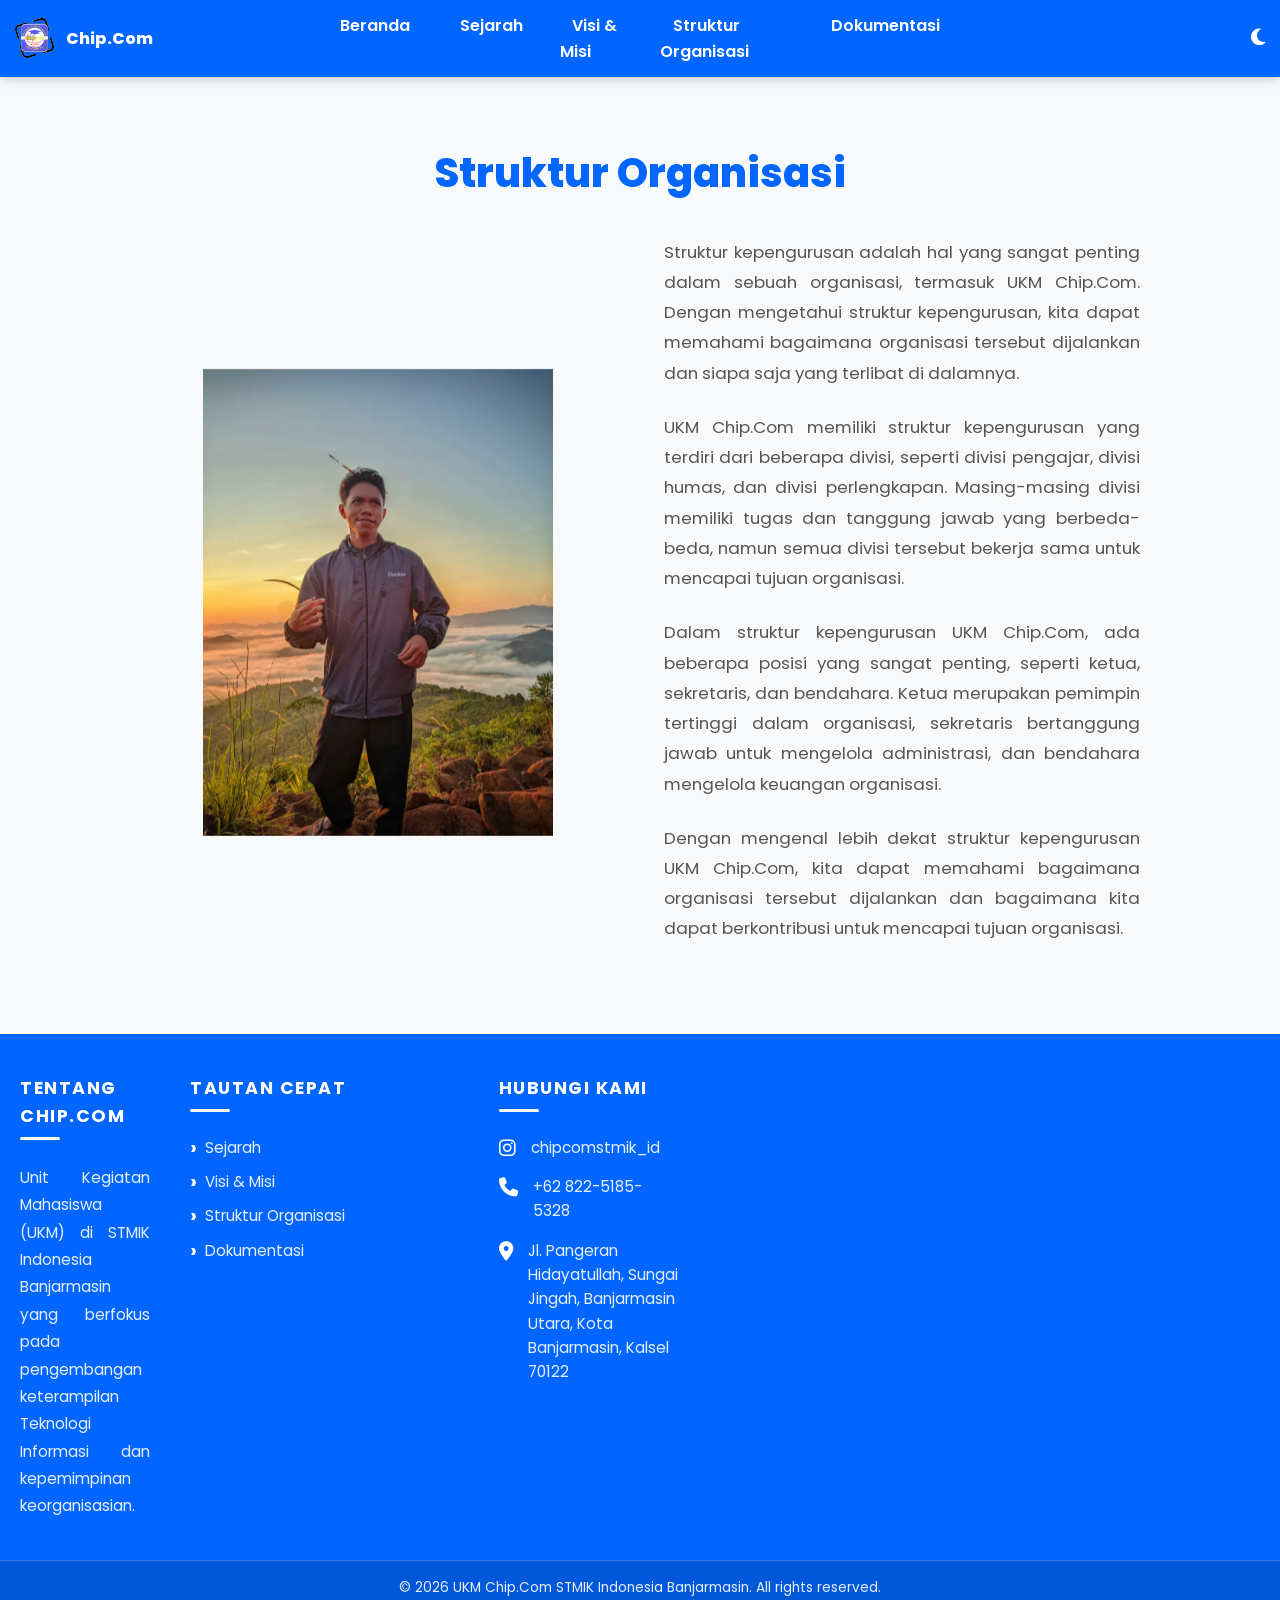
<file: category/struktur.html>
<!DOCTYPE html>
<html lang="id">
<head>
    <meta charset="UTF-8">
    <meta name="viewport" content="width=device-width, initial-scale=1.0">
    <meta name="description" content="Struktur Kepengurusan Organisasi UKM Chip.Com">
    <title>Struktur Kepengurusan - CHIP.COM</title>
    <meta property="og:title" content="Struktur Kepengurusan - CHIP.COM">
    <meta property="og:description" content="Jadilah bagian dari kami! Unit Kegiatan Mahasiswa (UKM) IT & Keorganisasian terbaik di STMIK Indonesia Banjarmasin.">
    <meta property="og:image" content="https://chipcom.vercel.app/images/struktur.webp">
    <meta property="og:url" content="https://chipcom.vercel.app/">
    <meta property="og:type" content="website">

    <link rel="icon" href="/images/logo.svg" type="image/svg+xml">
    <link rel="stylesheet" href="https://cdnjs.cloudflare.com/ajax/libs/font-awesome/6.5.1/css/all.min.css">
    
    <link rel="preconnect" href="https://fonts.googleapis.com">
    <link rel="preconnect" href="https://fonts.gstatic.com" crossorigin>
    <link href="https://fonts.googleapis.com/css2?family=Poppins:wght@300;400;500;600;700&display=swap" rel="stylesheet">
    
    <link rel="stylesheet" href="/style.css">

    <!-- Optimisasi : Mencegah Flash of Unstyled Content (FOUC) pada saat memuat halaman dengan Mode Gelap -->
    <script>
        if (localStorage.getItem('theme') === 'dark') {
            document.documentElement.setAttribute('data-theme', 'dark');
        }
    </script>
</head>
<body>

    <header>
        <nav>
            <a href="/beranda" class="logo" id="logo-link">
                <img src="/images/logo.svg" alt="UKM Chip.Com Logo" class="logo-img">
                <span>Chip.Com</span>
            </a>
            <ul id="menu">
                <li><a href="/beranda">Beranda</a></li>
                <li><a href="/category/sejarah">Sejarah</a></li>
                <li><a href="/category/visimisi">Visi & Misi</a></li>
                <li><a href="/category/struktur">Struktur Organisasi</a></li>
                <li><a href="/category/dokumentasi">Dokumentasi</a></li>
            </ul>
            <div class="nav-actions">
                <button id="theme-toggle" aria-label="Toggle Dark Mode">
                    <i class="fas fa-moon"></i>
                </button>
                <button class="hamburger" id="hamburger" aria-label="Toggle Navigation">
                    <i class="fas fa-ellipsis-v"></i>
                </button>
            </div>
        </nav>
    </header>

    <main>
        <section class="history">
            <div class="history-container fade-in-up">
                <h2>Struktur Organisasi</h2>
                <div class="history-content">
                    <img src="/images/struktur.webp" alt="Struktur Organisasi UKM Chip.Com" class="history-image fade-in-up">
                    <div class="history-text fade-in-up">
                        <p>Struktur kepengurusan adalah hal yang sangat penting dalam sebuah organisasi, termasuk UKM Chip.Com. Dengan mengetahui struktur kepengurusan, kita dapat memahami bagaimana organisasi tersebut dijalankan dan siapa saja yang terlibat di dalamnya.</p>
                        <p>UKM Chip.Com memiliki struktur kepengurusan yang terdiri dari beberapa divisi, seperti divisi pengajar, divisi humas, dan divisi perlengkapan. Masing-masing divisi memiliki tugas dan tanggung jawab yang berbeda-beda, namun semua divisi tersebut bekerja sama untuk mencapai tujuan organisasi.</p>
                        <p>Dalam struktur kepengurusan UKM Chip.Com, ada beberapa posisi yang sangat penting, seperti ketua, sekretaris, dan bendahara. Ketua merupakan pemimpin tertinggi dalam organisasi, sekretaris bertanggung jawab untuk mengelola administrasi, dan bendahara mengelola keuangan organisasi.</p>
                        <p>Dengan mengenal lebih dekat struktur kepengurusan UKM Chip.Com, kita dapat memahami bagaimana organisasi tersebut dijalankan dan bagaimana kita dapat berkontribusi untuk mencapai tujuan organisasi.</p>
                    </div>
                </div>
            </div>
        </section>
    </main>

    <footer id="contact">
        <div class="footer-content">
            <div class="footer-col footer-about">
                <h3>Tentang Chip.Com</h3>
                <p>Unit Kegiatan Mahasiswa (UKM) di STMIK Indonesia Banjarmasin yang berfokus pada pengembangan keterampilan Teknologi Informasi dan kepemimpinan keorganisasian.</p>
            </div>
            <div class="footer-col footer-links">
                <div class="footer-links-inner">
                    <h3>Tautan Cepat</h3>
                    <ul>
                        <li><a href="/category/sejarah">Sejarah</a></li>
                        <li><a href="/category/visimisi">Visi & Misi</a></li>
                        <li><a href="/category/struktur">Struktur Organisasi</a></li>
                        <li><a href="/category/dokumentasi">Dokumentasi</a></li>
                    </ul>
                </div>
            </div>
            <div class="footer-col contact-wrapper">
                <div class="contact-inner">
                    <h3>Hubungi Kami</h3>
                    <div class="contact-info">
                        <p><i class="fa-brands fa-instagram"></i> <span>chipcomstmik_id</span></p>
                        <p><i class="fas fa-phone"></i> <span>+62 822-5185-5328</span></p>
                        <p><i class="fas fa-map-marker-alt"></i> <span>Jl. Pangeran Hidayatullah, Sungai Jingah, Banjarmasin Utara, Kota Banjarmasin, Kalsel 70122</span></p>
                    </div>
                </div>
            </div>
        </div>
        <div class="footer-bottom">
            <p>&copy; 2026 UKM Chip.Com STMIK Indonesia Banjarmasin. All rights reserved.</p>
        </div>
        <button id="scrollToTopBtn" aria-label="Kembali ke atas">
        <i class="fas fa-arrow-up"></i>
    </button>
    </footer>

    <!-- Atribut 'defer' memungkinkan skrip dimuat secara asinkron tanpa menahan pemrosesan HTML -->
    <script src="/script.js" defer></script>
</body>
</html>
</file>
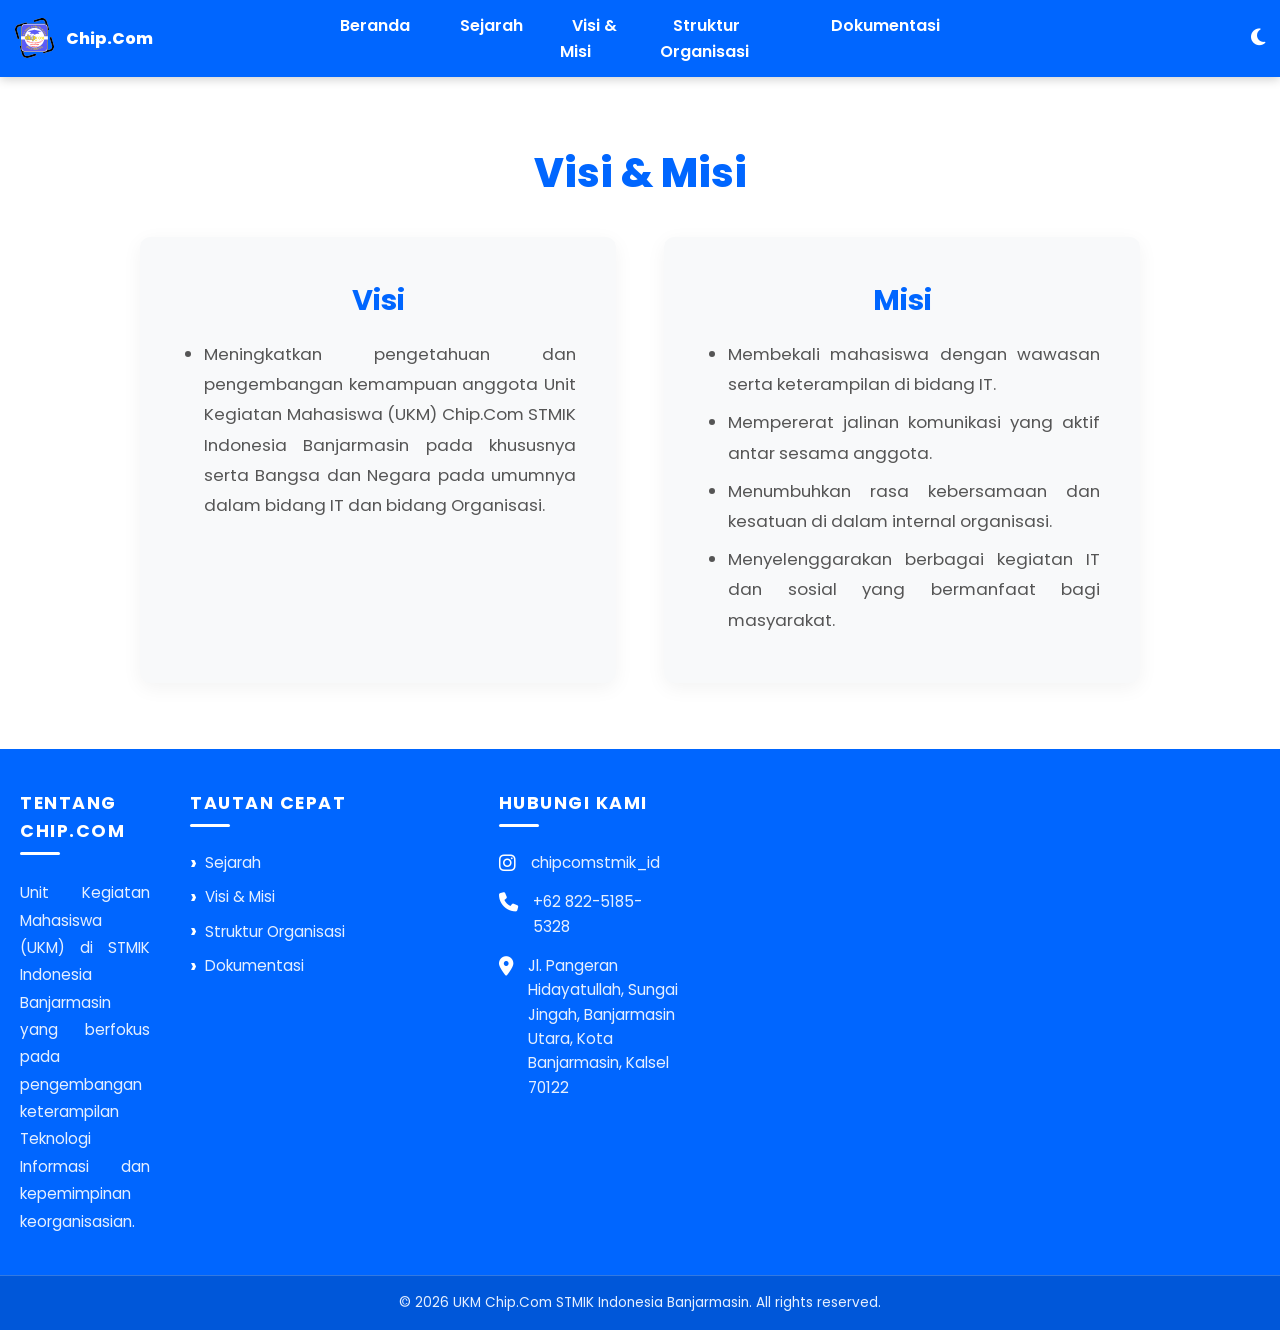
<file: category/visimisi.html>
<!DOCTYPE html>
<html lang="id">
<head>
    <meta charset="UTF-8">
    <meta name="viewport" content="width=device-width, initial-scale=1.0">
    <meta name="description" content="Visi dan Misi UKM Chip.Com STMIK Indonesia Banjarmasin">
    <title>Visi & Misi - CHIP.COM</title>
    <meta property="og:title" content="Visi & Misi - CHIP.COM">
    <meta property="og:description" content="Jadilah bagian dari kami! Unit Kegiatan Mahasiswa (UKM) IT & Keorganisasian terbaik di STMIK Indonesia Banjarmasin.">
    <meta property="og:image" content="https://chipcom.vercel.app/images/struktur.webp">
    <meta property="og:url" content="https://chipcom.vercel.app/">
    <meta property="og:type" content="website">
    
    <link rel="icon" href="/images/logo.svg" type="image/svg+xml">
    <link rel="stylesheet" href="https://cdnjs.cloudflare.com/ajax/libs/font-awesome/6.5.1/css/all.min.css">
    
    <link rel="preconnect" href="https://fonts.googleapis.com">
    <link rel="preconnect" href="https://fonts.gstatic.com" crossorigin>
    <link href="https://fonts.googleapis.com/css2?family=Poppins:wght@300;400;500;600;700&display=swap" rel="stylesheet">
    
    <link rel="stylesheet" href="/style.css">

    <!-- Optimisasi : Mencegah Flash of Unstyled Content (FOUC) pada saat memuat halaman dengan Mode Gelap -->
    <script>
        if (localStorage.getItem('theme') === 'dark') {
            document.documentElement.setAttribute('data-theme', 'dark');
        }
    </script>
</head>
<body>

    <header>
        <nav>
            <a href="/beranda" class="logo" id="logo-link">
                <img src="/images/logo.svg" alt="UKM Chip.Com Logo" class="logo-img">
                <span>Chip.Com</span>
            </a>
            <ul id="menu">
                <li><a href="/beranda">Beranda</a></li>
                <li><a href="/category/sejarah">Sejarah</a></li>
                <li><a href="/category/visimisi">Visi & Misi</a></li>
                <li><a href="/category/struktur">Struktur Organisasi</a></li>
                <li><a href="/category/dokumentasi">Dokumentasi</a></li>
            </ul>
            <div class="nav-actions">
                <button id="theme-toggle" aria-label="Toggle Dark Mode">
                    <i class="fas fa-moon"></i>
                </button>
                <button class="hamburger" id="hamburger" aria-label="Toggle Navigation">
                    <i class="fas fa-ellipsis-v"></i>
                </button>
            </div>
        </nav>
    </header>

    <main>
        <section class="vision-mission">
            <div class="vision-mission-container fade-in-up">
                <h2>Visi & Misi</h2>
                <div class="vm-grid">
                    <div class="vm-card fade-in-up">
                        <h3>Visi</h3>
                        <ul>
                            <li>Meningkatkan pengetahuan dan pengembangan kemampuan anggota Unit Kegiatan Mahasiswa (UKM) Chip.Com STMIK Indonesia Banjarmasin pada khususnya serta Bangsa dan Negara pada umumnya dalam bidang IT dan bidang Organisasi.</li>
                        </ul>
                    </div>
                    <div class="vm-card fade-in-up">
                        <h3>Misi</h3>
                        <ul>
                            <li>Membekali mahasiswa dengan wawasan serta keterampilan di bidang IT.</li>
                            <li>Mempererat jalinan komunikasi yang aktif antar sesama anggota.</li>
                            <li>Menumbuhkan rasa kebersamaan dan kesatuan di dalam internal organisasi.</li>
                            <li>Menyelenggarakan berbagai kegiatan IT dan sosial yang bermanfaat bagi masyarakat.</li>
                        </ul>
                    </div>
                </div>
            </div>
        </section>
    </main>

    <footer id="contact">
        <div class="footer-content">
            <div class="footer-col footer-about">
                <h3>Tentang Chip.Com</h3>
                <p>Unit Kegiatan Mahasiswa (UKM) di STMIK Indonesia Banjarmasin yang berfokus pada pengembangan keterampilan Teknologi Informasi dan kepemimpinan keorganisasian.</p>
            </div>
            <div class="footer-col footer-links">
                <div class="footer-links-inner">
                    <h3>Tautan Cepat</h3>
                    <ul>
                        <li><a href="/category/sejarah">Sejarah</a></li>
                        <li><a href="/category/visimisi">Visi & Misi</a></li>
                        <li><a href="/category/struktur">Struktur Organisasi</a></li>
                        <li><a href="/category/dokumentasi">Dokumentasi</a></li>
                    </ul>
                </div>
            </div>
            <div class="footer-col contact-wrapper">
                <div class="contact-inner">
                    <h3>Hubungi Kami</h3>
                    <div class="contact-info">
                        <p><i class="fa-brands fa-instagram"></i> <span>chipcomstmik_id</span></p>
                        <p><i class="fas fa-phone"></i> <span>+62 822-5185-5328</span></p>
                        <p><i class="fas fa-map-marker-alt"></i> <span>Jl. Pangeran Hidayatullah, Sungai Jingah, Banjarmasin Utara, Kota Banjarmasin, Kalsel 70122</span></p>
                    </div>
                </div>
            </div>
        </div>
        <div class="footer-bottom">
            <p>&copy; 2026 UKM Chip.Com STMIK Indonesia Banjarmasin. All rights reserved.</p>
        </div>
        <button id="scrollToTopBtn" aria-label="Kembali ke atas">
        <i class="fas fa-arrow-up"></i>
    </button>
    </footer>

    <!-- Atribut 'defer' memungkinkan skrip dimuat secara asinkron tanpa menahan pemrosesan HTML -->
    <script src="/script.js" defer></script>
</body>
</html>
</file>
<file: CSS/style.css>
/* =========================================================
   0. KONFIGURASI VARIABEL TEMA DASAR
   ========================================================= */
:root {
    color-scheme: light; 
    --bg-body: #ffffff;
    --bg-section: #f8f9fa;
    --bg-card: #ffffff;
    --text-main: #333333;
    --text-muted: #555555;
    --primary-color: #0066ff;
    --nav-bg: #0066ff;
    --shadow-color: rgba(0, 0, 0, 0.05);
    
    --footer-bg: var(--primary-color); 
    --footer-bottom-bg: rgba(0, 0, 0, 0.15); 
    --footer-text-muted: #e6f0ff;
    --footer-border: rgba(255, 255, 255, 0.2);
    --footer-accent: #ffffff; 
}

[data-theme="dark"] {
    color-scheme: dark; 
    --bg-body: #121212;
    --bg-section: #1e1e1e;
    --bg-card: #2d2d2d;
    --text-main: #f0f0f0;
    --text-muted: #cccccc;
    --primary-color: #3385ff;
    --nav-bg: #1a1a1a;
    --shadow-color: rgba(255, 255, 255, 0.05);
    
    --footer-bg: #111111;
    --footer-bottom-bg: #050505;
    --footer-text-muted: #cccccc;
    --footer-border: rgba(255, 255, 255, 0.1);
    --footer-accent: var(--primary-color);
}

/* =========================================================
   1. RESET BROWSER & TIPOGRAFI
   ========================================================= */
* { 
    margin: 0; 
    padding: 0; 
    box-sizing: border-box; 
}

html { scroll-behavior: smooth; } 

body { 
    font-family: 'Plus Jakarta Sans', 'Poppins', sans-serif; 
    line-height: 1.6; 
    background-color: var(--bg-body);
    color: var(--text-main); 
    overflow-x: hidden; 
    transition: background-color 0.3s ease, color 0.3s ease;
    display: flex; 
    flex-direction: column; 
    min-height: 100vh; 
}

main { 
    flex: 1; 
    display: flex; 
    flex-direction: column;
}

/* =========================================================
   2. HEADER & NAVIGASI UTAMA
   ========================================================= */
header { 
    background: var(--nav-bg); 
    color: white; 
    padding: 0.8rem 0; 
    position: sticky; 
    top: 0; 
    z-index: 100; 
    box-shadow: 0 2px 10px rgba(0, 0, 0, 0.2); 
    transition: background-color 0.3s ease; 
}

nav { 
    display: flex; 
    justify-content: space-between; 
    align-items: center; 
    padding: 0 15px; 
    width: 100%; 
    max-width: 100%; 
    position: relative; 
}

.logo { 
    display: flex; 
    align-items: center; 
    gap: 0.75rem; 
    font-weight: 800; 
    text-decoration: none; 
    color: white; 
    outline: none; 
    flex: 1; 
    justify-content: flex-start; 
}

.logo:hover { opacity: 0.9; }
.logo-img { height: 40px; width: auto; }

nav ul { 
    display: flex; 
    gap: 1.5rem; 
    list-style: none; 
    justify-content: center; 
    flex: 2; 
    position: relative; 
}

nav ul a { 
    color: white; 
    text-decoration: none; 
    font-weight: 600; 
    padding: 0.3rem 0.8rem; 
    transition: opacity 0.3s ease, color 0.3s ease; 
    position: relative;
    z-index: 1; 
}

nav ul a:hover { opacity: 0.8; }

nav ul a.nav-active { 
    color: var(--primary-color); 
    background: white; 
    border-radius: 20px; 
    font-weight: 700; 
}

[data-theme="dark"] nav ul a.nav-active { 
    background: var(--primary-color); 
    color: white; 
}

nav ul.has-indicator a.nav-active {
    background: transparent !important;
}

.nav-indicator {
    position: absolute;
    background: white;
    border-radius: 20px;
    z-index: 0; 
    pointer-events: none; 
}

[data-theme="dark"] .nav-indicator {
    background: var(--primary-color);
}

.nav-actions { 
    display: flex; 
    align-items: center; 
    gap: 20px; 
    justify-content: flex-end; 
    flex: 1; 
}

#theme-toggle { 
    background: none; 
    border: none; 
    color: white; 
    font-size: 1.2rem; 
    cursor: pointer; 
    transition: transform 0.3s ease; 
    outline: none; 
}

#theme-toggle:hover { transform: scale(1.1); }

#theme-toggle i {
    display: inline-block;
    transition: transform 0.3s ease, opacity 0.3s ease;
}

.icon-transition {
    opacity: 0;
    transform: rotate(180deg) scale(0.5);
}

.hamburger { 
    background: none; 
    border: none; 
    color: white; 
    font-size: 1.5rem; 
    cursor: pointer; 
    transition: transform 0.3s ease; 
    display: none; 
    outline: none; 
    padding: 5px; 
}

.hamburger:focus, 
.hamburger:active { 
    outline: 2px solid var(--primary-color); 
    outline-offset: 4px; 
    transform: scale(0.9); 
    border-radius: 4px; 
}

/* =========================================================
   3. SEGMEN HERO & ELEMEN SLIDESHOW
   ========================================================= */
.hero { 
    position: relative; 
    color: white; 
    padding: 6rem 2rem; 
    text-align: center; 
    display: flex; 
    align-items: center; 
    justify-content: center; 
    min-height: 500px; 
    flex: 1; 
    overflow: hidden; 
}

.hero::before { 
    content: ''; 
    position: absolute; 
    top: 0; 
    left: 0; 
    right: 0; 
    bottom: 0; 
    background: rgba(0, 0, 0, 0.6); 
    z-index: 1; 
}

.slideshow, 
.slide { 
    position: absolute; 
    top: 0; 
    left: 0; 
    right: 0; 
    bottom: 0; 
    width: 100%; 
    height: 100%; 
    z-index: 0; 
}

.slide { 
    opacity: 0; 
    transition: opacity 1s ease-in-out; 
    background-size: cover; 
    background-position: center; 
}

.slide.active { opacity: 1; }

.hero-content { 
    max-width: 800px; 
    animation: slideUp 0.8s cubic-bezier(0.25, 1, 0.5, 1); 
    position: relative; 
    z-index: 2; 
    width: 100%; 
}

.hero h1 { font-size: 3.5rem; margin-bottom: 1rem; line-height: 1.2; font-weight: 800; }
.hero p { font-size: 1.3rem; margin-bottom: 2rem; opacity: 0.95; font-weight: 400; }

.cta-button { 
    background: white; 
    color: var(--primary-color); 
    padding: 0.75rem 2rem; 
    border-radius: 50px; 
    text-decoration: none; 
    font-weight: 700; 
    border: none; 
    cursor: pointer; 
    transition: transform 0.3s ease, box-shadow 0.3s ease; 
    display: inline-block; 
}

.cta-button:hover { 
    transform: translateY(-3px); 
    box-shadow: 0 10px 25px rgba(0,0,0,0.2); 
}

.slide-btn { 
    position: absolute; top: 50%; transform: translateY(-50%); 
    background: rgba(0, 0, 0, 0.5); color: white; border: none; 
    width: 45px; height: 45px; border-radius: 50%; cursor: pointer; 
    z-index: 10; font-size: 1.2rem; transition: background 0.3s ease, transform 0.3s ease; 
    display: flex; align-items: center; justify-content: center; 
}

.slide-btn:hover { background: var(--primary-color); transform: translateY(-50%) scale(1.1); }
.slide-btn:focus { outline: 2px solid white; }
.prev-btn { left: 20px; } 
.next-btn { right: 20px; }

.slide-dots { 
    position: absolute; bottom: 20px; left: 50%; transform: translateX(-50%); 
    display: flex; gap: 12px; z-index: 10; 
}

.dot { 
    width: 12px; height: 12px; background: rgba(255, 255, 255, 0.4); 
    border-radius: 50%; cursor: pointer; transition: background 0.3s ease, transform 0.3s ease; 
}

.dot.active, .dot:hover { background: var(--primary-color); transform: scale(1.3); }

/* =========================================================
   4. TATA LETAK KONTEN INTERNAL UMUM (SEJARAH, STRUKTUR, dll)
   ========================================================= */
.history, 
.vision-mission { 
    background: var(--bg-section); 
    padding: 4rem 1.5rem; 
    transition: background-color 0.3s ease; 
    width: 100%; 
}

.history-container, 
.vision-mission-container { 
    max-width: 1000px; 
    margin: 0 auto; 
    width: 100%;
}

.history h2, 
.vision-mission h2, 
.features h2 { 
    font-size: 2.5rem; 
    margin-bottom: 2rem; 
    text-align: center; 
    color: var(--primary-color); 
    font-weight: 800; 
}

.history-content { 
    display: grid; 
    grid-template-columns: 1fr 1fr; 
    gap: 3rem; 
    align-items: center; 
}

.history-image { 
    width: 100%; 
    max-width: 350px; 
    margin: 0 auto; 
    object-fit: contain; 
}

.history-text { 
    font-size: 1.05rem; 
    line-height: 1.8; 
    color: var(--text-muted); 
    transition: color 0.3s ease; 
}

.history-text p { 
    margin-bottom: 1.5rem; 
    text-align: justify; 
    hyphens: auto; 
}

.vision-mission { 
    background: var(--bg-body); 
}

.vm-grid { 
    display: grid; 
    grid-template-columns: 1fr 1fr; 
    gap: 3rem; 
    text-align: left; 
}

.vm-card { 
    background: var(--bg-section); 
    padding: 2.5rem; 
    border-radius: 10px; 
    box-shadow: 0 5px 20px var(--shadow-color); 
    transition: transform 0.3s ease, box-shadow 0.3s ease, background-color 0.3s ease; 
}

.vm-card h3 { 
    color: var(--primary-color); 
    margin-bottom: 1rem; 
    font-size: 1.8rem; 
    text-align: center; 
    font-weight: 700; 
}

.vm-card p, 
.vm-card ul { 
    font-size: 1.05rem; 
    color: var(--text-muted); 
    line-height: 1.8; 
    transition: color 0.3s ease; 
}

.vm-card p, .vm-card li { text-align: justify; hyphens: auto; }
.vm-card ul { padding-left: 1.5rem; margin-top: 1rem; }
.vm-card li { margin-bottom: 0.5rem; }

.features { 
    max-width: 1200px; 
    margin: 4rem auto; 
    padding: 0 1.5rem; 
    background: var(--bg-body); 
    transition: background-color 0.3s ease; 
    width: 100%; 
}

.features-grid { 
    display: grid; 
    grid-template-columns: repeat(3, 1fr); 
    gap: 2rem; 
    width: 100%;
}

.feature-card { 
    background: var(--bg-card); 
    padding: 1.5rem; 
    border-radius: 10px; 
    box-shadow: 0 5px 20px var(--shadow-color); 
    text-align: center; 
    display: flex; 
    flex-direction: column; 
    gap: 1rem; 
    color: var(--text-main); 
    transition: transform 0.3s ease, box-shadow 0.3s ease, background-color 0.3s ease; 
    cursor: pointer;
}

.feature-card h3 { font-weight: 700; }

.feature-image { 
    width: 100%; 
    height: 200px; 
    background: #eee; 
    border-radius: 8px; 
    display: block; 
    object-fit: cover; 
    object-position: center; 
}

.view-all-wrapper { text-align: center; margin-top: 2rem; }

.view-all-link { 
    color: var(--primary-color); 
    text-decoration: none; 
    font-weight: 700; 
    padding: 0.75rem 2rem; 
    display: inline-block; 
    transition: background-color 0.3s ease, color 0.3s ease; 
    border: 2px solid var(--primary-color); 
    border-radius: 50px; 
}

.view-all-link:hover { background: var(--primary-color); color: white; }

.vm-card:hover, .feature-card:hover { 
    transform: translateY(-10px); 
    box-shadow: 0 15px 30px rgba(0, 102, 255, 0.15); 
}

[data-theme="dark"] .vm-card:hover, [data-theme="dark"] .feature-card:hover { 
    box-shadow: 0 15px 30px rgba(255, 255, 255, 0.05); 
}


/* =========================================================
   5. BAGIAN BAWAH HALAMAN (FOOTER) - VERSI CERAI LOGO & TEKS
   ========================================================= */
footer { 
    background: var(--footer-bg); 
    color: white; 
    margin-top: auto; 
    border-top: 2px solid var(--footer-accent); 
    transition: background-color 0.3s ease, border-color 0.3s ease; 
}

.footer-content { 
    width: 100%; 
    max-width: 1350px; /* Aku lebarin dikit biar lega 5 kolom */
    margin: 0 auto; 
    padding: 2.5rem 20px; 
    display: grid; 
    
    /* NAH INI DIA! Kita pecah jadi 5 kolom. 
       Kolom 1 dapet 130px (buat logo), Kolom 2 dapet 1.5fr (buat teks), sisanya ngikut. */
    grid-template-columns: 130px 1.5fr 1fr 1.3fr 1.5fr; 
    gap: 2.5rem; 
    align-items: flex-start; 
}

.footer-col { display: flex; flex-direction: column; }

/* Setingan Khusus Bungkus Logo di Paling Kiri */
.footer-logo-wrapper {
    display: flex;
    justify-content: flex-start;
    align-items: flex-start;
    padding-top: 5px; /* Diturunin dikit biar sejajar sama teks sebelahnya */
}

/* Setingan Gambar Logonya */
.footer-logo-img {
    width: 100%; 
    max-width: 120px; 
    transition: transform 0.3s ease;
    filter: drop-shadow(0 2px 4px rgba(0,0,0,0.3));
}

.footer-logo-img:hover {
    transform: scale(1.08); 
}

/* Setingan Judul H3 di Footer */
.footer-col h3 { 
    color: var(--footer-accent); 
    font-size: 1.1rem; 
    margin-bottom: 1.5rem; 
    font-weight: 700; 
    text-transform: uppercase; 
    letter-spacing: 1.5px; 
    position: relative; 
    padding-bottom: 10px; 
    text-align: left; 
}

.footer-col h3::after { 
    content: ''; position: absolute; left: 0; bottom: 0; width: 40px; height: 3px; 
    background-color: var(--footer-accent); border-radius: 5px; 
}

/* Teks Tentang Chip.com */
.footer-about p { 
    color: var(--footer-text-muted); 
    font-size: 0.95rem; 
    line-height: 1.8; 
    text-align: justify; 
    hyphens: auto; 
    margin: 0;
}

/* Styling Menu Tautan Cepat */
.footer-links { align-items: flex-start; } 
.footer-links-inner { width: fit-content; display: flex; flex-direction: column; } 
.footer-links ul { list-style: none; padding: 0; display: flex; flex-direction: column; align-items: flex-start; gap: 10px; }
.footer-links a { color: var(--footer-text-muted); text-decoration: none; transition: color 0.3s ease, transform 0.3s ease; font-size: 0.95rem; display: flex; align-items: center; gap: 8px; }
.footer-links a::before { content: '›'; color: var(--footer-accent); font-size: 1.3rem; font-weight: bold; line-height: 1; }
.footer-links a:hover { color: #ffffff; transform: translateX(5px); }

/* Styling Kontak IG/WA */
.contact-wrapper { align-items: flex-start; } 
.contact-inner { width: 100%; display: flex; flex-direction: column; } 
.contact-info { display: flex; flex-direction: column; gap: 15px; }
.contact-info p { display: flex; align-items: flex-start; gap: 15px; color: var(--footer-text-muted); margin: 0; text-align: left; font-size: 0.95rem; line-height: 1.6; }
.contact-info i { color: var(--footer-accent); font-size: 1.2rem; margin-top: 3px; flex-shrink: 0; }

.contact-link {
    display: flex;
    align-items: flex-start;
    gap: 15px;
    color: var(--footer-text-muted);
    text-decoration: none;
    transition: color 0.3s ease, transform 0.3s ease;
}
.contact-link:hover {
    color: #ffffff; 
    transform: translateX(5px); 
}
.contact-link i { margin-top: 3px; flex-shrink: 0; }

/* Copyright Paling Bawah */
.footer-bottom { 
    border-top: 1px solid var(--footer-border); padding: 1rem; text-align: center; 
    font-size: 0.85rem; color: var(--footer-text-muted); background: var(--footer-bottom-bg); 
}

/* Tombol Scroll to Top Animasi */
#scrollToTopBtn { 
    position: fixed; bottom: 30px; right: 30px; background: var(--primary-color); color: white; 
    width: 45px; height: 45px; border-radius: 50%; border: none; font-size: 1.2rem; cursor: pointer; 
    box-shadow: 0 4px 10px rgba(0,0,0,0.3); opacity: 0; visibility: hidden; transform: translateY(20px); 
    transition: opacity 0.3s ease, transform 0.3s ease, visibility 0.3s; z-index: 99; 
}
#scrollToTopBtn.show { opacity: 1; visibility: visible; transform: translateY(0); }
#scrollToTopBtn:hover { background: #0052cc; transform: translateY(-5px); }

@keyframes slideUp { 
    from { opacity: 0; transform: translateY(30px); } 
    to { opacity: 1; transform: translateY(0); } 
}
.fade-in-up { opacity: 0; transform: translateY(30px); }
.fade-in-up.animate { animation: slideUp 0.8s cubic-bezier(0.25, 1, 0.5, 1) forwards; }


/* =========================================================
   6. ATURAN RESPONSIVITAS (MEDIA QUERIES) BIAR HP & TABLET AMAN
   ========================================================= */
@media (max-width: 1024px) {
    /* Setingan Tablet: Kita jadiin 2 Kolom ke bawah biar lega */
    .footer-content { 
        grid-template-columns: 1fr 1fr; 
    }
    .footer-logo-wrapper {
        display: none; /* Sembunyiin logo di tablet biar rapi */
    }
}

@media (max-width: 768px) {
    /* Setingan Mobile Nav & Lainnya */
    nav { padding: 0 1.5rem; }
    .logo, .nav-actions { flex: initial; }
    .hamburger { display: block; }
    
    nav ul { 
        flex-direction: column; position: absolute; top: 100%; left: 0; width: 100%; 
        background: var(--nav-bg); padding: 1rem; text-align: center; gap: 1rem; 
        border-radius: 0 0 10px 10px; opacity: 0; visibility: hidden; transform: translateY(-10px); 
        transition: opacity 0.3s ease, transform 0.3s ease, visibility 0.3s ease; 
        box-shadow: 0 4px 10px rgba(0,0,0,0.2); 
    }
    nav ul.active { opacity: 1; visibility: visible; transform: translateY(0); }
    nav ul a { display: block; padding: 0.8rem; border-bottom: 1px solid rgba(255,255,255,0.1); }
    nav ul a.nav-active { background: rgba(255, 255, 255, 0.1); color: white; }
    [data-theme="dark"] nav ul a.nav-active { background: var(--primary-color); }
    nav ul li:last-child a { border-bottom: none; }
    .nav-indicator { display: none; }
    
    .hero { min-height: 400px; padding: 4rem 1rem; }
    .hero h1 { font-size: 2.2rem; }
    .history h2, .vision-mission h2, .features h2 { font-size: 2rem; }
    
    .history-content, .vm-grid { grid-template-columns: 1fr; gap: 2rem; text-align: center; }
    .vm-card p, .vm-card li { text-align: center; }
    .vm-card ul { padding-left: 0; list-style-position: inside; }
    
    .features-grid { grid-template-columns: 1fr; }
    
    .feature-image { height: 250px; }
    .slide-btn { width: 35px; height: 35px; font-size: 1rem; }
    .prev-btn { left: 5px; } .next-btn { right: 5px; }
    .hero-content { padding: 0 2.5rem; width: 100%; }
    .hero p { font-size: 1.1rem; }
    
    /* Setingan Footer khusus Layar HP */
    .footer-content { grid-template-columns: 1fr; gap: 2rem; padding: 2rem 1.5rem; }
    
    /* Munculin lagi logonya kalau di HP, taruh di atas teks */
    .footer-logo-wrapper {
        display: flex;
        justify-content: flex-start;
        align-items: flex-start;
        padding-top: 0;
        margin-bottom: -15px;
    }
    .footer-logo-img { max-width: 90px; }
    
    .footer-col, .footer-links, .contact-wrapper { align-items: flex-start !important; }
    .footer-links-inner, .contact-inner { width: 100%; align-items: flex-start; }
    .footer-col h3 { text-align: left; padding-bottom: 10px; margin-bottom: 1rem; font-size: 1.1rem; }
    .footer-col h3::after { left: 0; transform: none; } 
    .footer-about p { text-align: justify; font-size: 0.85rem; line-height: 1.5; }
    .footer-links ul { align-items: flex-start; gap: 5px; }
    .footer-links a { font-size: 0.85rem; }
    .contact-info { gap: 10px; }
    .contact-link { font-size: 0.85rem; line-height: 1.5; }
    .contact-info p { justify-content: flex-start; text-align: left; flex-direction: row; align-items: flex-start; gap: 10px; font-size: 0.85rem; line-height: 1.5; }
    .footer-map iframe { height: 200px; }
    .footer-bottom { font-size: 0.75rem; padding: 0.8rem; }
}
</file>
<file: style.css>
/* =========================================================
   0. KONFIGURASI VARIABEL TEMA DASAR
   ========================================================= */
:root {
    color-scheme: light; 
    --bg-body: #ffffff;
    --bg-section: #f8f9fa;
    --bg-card: #ffffff;
    --text-main: #333333;
    --text-muted: #555555;
    --primary-color: #0066ff;
    --nav-bg: #0066ff;
    --shadow-color: rgba(0, 0, 0, 0.05);
    
    --footer-bg: var(--primary-color); 
    --footer-bottom-bg: rgba(0, 0, 0, 0.15); 
    --footer-text-muted: #e6f0ff;
    --footer-border: rgba(255, 255, 255, 0.2);
    --footer-accent: #ffffff; 
}

[data-theme="dark"] {
    color-scheme: dark; 
    --bg-body: #121212;
    --bg-section: #1e1e1e;
    --bg-card: #2d2d2d;
    --text-main: #f0f0f0;
    --text-muted: #cccccc;
    --primary-color: #3385ff;
    --nav-bg: #1a1a1a;
    --shadow-color: rgba(255, 255, 255, 0.05);
    
    --footer-bg: #111111;
    --footer-bottom-bg: #050505;
    --footer-text-muted: #cccccc;
    --footer-border: rgba(255, 255, 255, 0.1);
    --footer-accent: var(--primary-color);
}

/* =========================================================
   1. RESET BROWSER & TIPOGRAFI
   ========================================================= */
* { 
    margin: 0; 
    padding: 0; 
    box-sizing: border-box; 
}

html { scroll-behavior: smooth; } 

body { 
    font-family: 'Plus Jakarta Sans', 'Poppins', sans-serif; 
    line-height: 1.6; 
    background-color: var(--bg-body);
    color: var(--text-main); 
    overflow-x: hidden; 
    transition: background-color 0.3s ease, color 0.3s ease;
    display: flex; 
    flex-direction: column; 
    min-height: 100vh; 
}

main { 
    flex: 1; 
    display: flex; 
    flex-direction: column;
}

/* =========================================================
   2. HEADER & NAVIGASI UTAMA
   ========================================================= */
header { 
    background: var(--nav-bg); 
    color: white; 
    padding: 0.8rem 0; 
    position: sticky; 
    top: 0; 
    z-index: 100; 
    box-shadow: 0 2px 10px rgba(0, 0, 0, 0.2); 
    transition: background-color 0.3s ease; 
}

nav { 
    display: flex; 
    justify-content: space-between; 
    align-items: center; 
    padding: 0 15px; 
    width: 100%; 
    max-width: 100%; 
    position: relative; 
}

.logo { 
    display: flex; 
    align-items: center; 
    gap: 0.75rem; 
    font-weight: 800; 
    text-decoration: none; 
    color: white; 
    outline: none; 
    flex: 1; 
    justify-content: flex-start; 
}

.logo:hover { opacity: 0.9; }
.logo-img { height: 40px; width: auto; }

nav ul { 
    display: flex; 
    gap: 1.5rem; 
    list-style: none; 
    justify-content: center; 
    flex: 2; 
    position: relative; 
}

nav ul a { 
    color: white; 
    text-decoration: none; 
    font-weight: 600; 
    padding: 0.3rem 0.8rem; 
    transition: opacity 0.3s ease, color 0.3s ease; 
    position: relative;
    z-index: 1; 
}

nav ul a:hover { opacity: 0.8; }

nav ul a.nav-active { 
    color: var(--primary-color); 
    background: white; 
    border-radius: 20px; 
    font-weight: 700; 
}

[data-theme="dark"] nav ul a.nav-active { 
    background: var(--primary-color); 
    color: white; 
}

nav ul.has-indicator a.nav-active {
    background: transparent !important;
}

.nav-indicator {
    position: absolute;
    background: white;
    border-radius: 20px;
    z-index: 0; 
    pointer-events: none; 
}

[data-theme="dark"] .nav-indicator {
    background: var(--primary-color);
}

.nav-actions { 
    display: flex; 
    align-items: center; 
    gap: 20px; 
    justify-content: flex-end; 
    flex: 1; 
}

#theme-toggle { 
    background: none; 
    border: none; 
    color: white; 
    font-size: 1.2rem; 
    cursor: pointer; 
    transition: transform 0.3s ease; 
    outline: none; 
}

#theme-toggle:hover { transform: scale(1.1); }

#theme-toggle i {
    display: inline-block;
    transition: transform 0.3s ease, opacity 0.3s ease;
}

.icon-transition {
    opacity: 0;
    transform: rotate(180deg) scale(0.5);
}

.hamburger { 
    background: none; 
    border: none; 
    color: white; 
    font-size: 1.5rem; 
    cursor: pointer; 
    transition: transform 0.3s ease; 
    display: none; 
    outline: none; 
    padding: 5px; 
}

.hamburger:focus, 
.hamburger:active { 
    outline: 2px solid var(--primary-color); 
    outline-offset: 4px; 
    transform: scale(0.9); 
    border-radius: 4px; 
}

/* =========================================================
   3. SEGMEN HERO & ELEMEN SLIDESHOW
   ========================================================= */
.hero { 
    position: relative; 
    color: white; 
    padding: 6rem 2rem; 
    text-align: center; 
    display: flex; 
    align-items: center; 
    justify-content: center; 
    min-height: 500px; 
    flex: 1; 
    overflow: hidden; 
}

.hero::before { 
    content: ''; 
    position: absolute; 
    top: 0; 
    left: 0; 
    right: 0; 
    bottom: 0; 
    background: rgba(0, 0, 0, 0.6); 
    z-index: 1; 
}

.slideshow, 
.slide { 
    position: absolute; 
    top: 0; 
    left: 0; 
    right: 0; 
    bottom: 0; 
    width: 100%; 
    height: 100%; 
    z-index: 0; 
}

.slide { 
    opacity: 0; 
    transition: opacity 1s ease-in-out; 
    background-size: cover; 
    background-position: center; 
}

.slide.active { opacity: 1; }

.hero-content { 
    max-width: 800px; 
    animation: slideUp 0.8s cubic-bezier(0.25, 1, 0.5, 1); 
    position: relative; 
    z-index: 2; 
    width: 100%; 
}

.hero h1 { font-size: 3.5rem; margin-bottom: 1rem; line-height: 1.2; font-weight: 800; }
.hero p { font-size: 1.3rem; margin-bottom: 2rem; opacity: 0.95; font-weight: 400; }

.cta-button { 
    background: white; 
    color: var(--primary-color); 
    padding: 0.75rem 2rem; 
    border-radius: 50px; 
    text-decoration: none; 
    font-weight: 700; 
    border: none; 
    cursor: pointer; 
    transition: transform 0.3s ease, box-shadow 0.3s ease; 
    display: inline-block; 
}

.cta-button:hover { 
    transform: translateY(-3px); 
    box-shadow: 0 10px 25px rgba(0,0,0,0.2); 
}

.slide-btn { 
    position: absolute; top: 50%; transform: translateY(-50%); 
    background: rgba(0, 0, 0, 0.5); color: white; border: none; 
    width: 45px; height: 45px; border-radius: 50%; cursor: pointer; 
    z-index: 10; font-size: 1.2rem; transition: background 0.3s ease, transform 0.3s ease; 
    display: flex; align-items: center; justify-content: center; 
}

.slide-btn:hover { background: var(--primary-color); transform: translateY(-50%) scale(1.1); }
.slide-btn:focus { outline: 2px solid white; }
.prev-btn { left: 20px; } 
.next-btn { right: 20px; }

.slide-dots { 
    position: absolute; bottom: 20px; left: 50%; transform: translateX(-50%); 
    display: flex; gap: 12px; z-index: 10; 
}

.dot { 
    width: 12px; height: 12px; background: rgba(255, 255, 255, 0.4); 
    border-radius: 50%; cursor: pointer; transition: background 0.3s ease, transform 0.3s ease; 
}

.dot.active, .dot:hover { background: var(--primary-color); transform: scale(1.3); }

/* =========================================================
   4. TATA LETAK KONTEN INTERNAL UMUM (SEJARAH, STRUKTUR, dll)
   ========================================================= */
.history, 
.vision-mission { 
    background: var(--bg-section); 
    padding: 4rem 1.5rem; 
    transition: background-color 0.3s ease; 
    width: 100%; 
}

.history-container, 
.vision-mission-container { 
    max-width: 1000px; 
    margin: 0 auto; 
    width: 100%;
}

.history h2, 
.vision-mission h2, 
.features h2 { 
    font-size: 2.5rem; 
    margin-bottom: 2rem; 
    text-align: center; 
    color: var(--primary-color); 
    font-weight: 800; 
}

.history-content { 
    display: grid; 
    grid-template-columns: 1fr 1fr; 
    gap: 3rem; 
    align-items: center; 
}

.history-image { 
    width: 100%; 
    max-width: 350px; 
    margin: 0 auto; 
    object-fit: contain; 
}

.history-text { 
    font-size: 1.05rem; 
    line-height: 1.8; 
    color: var(--text-muted); 
    transition: color 0.3s ease; 
}

.history-text p { 
    margin-bottom: 1.5rem; 
    text-align: justify; 
    hyphens: auto; 
}

.vision-mission { 
    background: var(--bg-body); 
}

.vm-grid { 
    display: grid; 
    grid-template-columns: 1fr 1fr; 
    gap: 3rem; 
    text-align: left; 
}

.vm-card { 
    background: var(--bg-section); 
    padding: 2.5rem; 
    border-radius: 10px; 
    box-shadow: 0 5px 20px var(--shadow-color); 
    transition: transform 0.3s ease, box-shadow 0.3s ease, background-color 0.3s ease; 
}

.vm-card h3 { 
    color: var(--primary-color); 
    margin-bottom: 1rem; 
    font-size: 1.8rem; 
    text-align: center; 
    font-weight: 700; 
}

.vm-card p, 
.vm-card ul { 
    font-size: 1.05rem; 
    color: var(--text-muted); 
    line-height: 1.8; 
    transition: color 0.3s ease; 
}

.vm-card p, .vm-card li { text-align: justify; hyphens: auto; }
.vm-card ul { padding-left: 1.5rem; margin-top: 1rem; }
.vm-card li { margin-bottom: 0.5rem; }

.features { 
    max-width: 1200px; 
    margin: 4rem auto; 
    padding: 0 1.5rem; 
    background: var(--bg-body); 
    transition: background-color 0.3s ease; 
    width: 100%; 
}

.features-grid { 
    display: grid; 
    grid-template-columns: repeat(3, 1fr); 
    gap: 2rem; 
    width: 100%;
}

.feature-card { 
    background: var(--bg-card); 
    padding: 1.5rem; 
    border-radius: 10px; 
    box-shadow: 0 5px 20px var(--shadow-color); 
    text-align: center; 
    display: flex; 
    flex-direction: column; 
    gap: 1rem; 
    color: var(--text-main); 
    transition: transform 0.3s ease, box-shadow 0.3s ease, background-color 0.3s ease; 
    cursor: pointer;
}

.feature-card h3 { font-weight: 700; }

.feature-image { 
    width: 100%; 
    height: 200px; 
    background: #eee; 
    border-radius: 8px; 
    display: block; 
    object-fit: cover; 
    object-position: center; 
}

.view-all-wrapper { text-align: center; margin-top: 2rem; }

.view-all-link { 
    color: var(--primary-color); 
    text-decoration: none; 
    font-weight: 700; 
    padding: 0.75rem 2rem; 
    display: inline-block; 
    transition: background-color 0.3s ease, color 0.3s ease; 
    border: 2px solid var(--primary-color); 
    border-radius: 50px; 
}

.view-all-link:hover { background: var(--primary-color); color: white; }

.vm-card:hover, .feature-card:hover { 
    transform: translateY(-10px); 
    box-shadow: 0 15px 30px rgba(0, 102, 255, 0.15); 
}

[data-theme="dark"] .vm-card:hover, [data-theme="dark"] .feature-card:hover { 
    box-shadow: 0 15px 30px rgba(255, 255, 255, 0.05); 
}


/* =========================================================
   5. BAGIAN BAWAH HALAMAN (FOOTER) - VERSI CERAI LOGO & TEKS
   ========================================================= */
footer { 
    background: var(--footer-bg); 
    color: white; 
    margin-top: auto; 
    border-top: 2px solid var(--footer-accent); 
    transition: background-color 0.3s ease, border-color 0.3s ease; 
}

.footer-content { 
    width: 100%; 
    max-width: 1350px; /* Aku lebarin dikit biar lega 5 kolom */
    margin: 0 auto; 
    padding: 2.5rem 20px; 
    display: grid; 
    
    /* NAH INI DIA! Kita pecah jadi 5 kolom. 
       Kolom 1 dapet 130px (buat logo), Kolom 2 dapet 1.5fr (buat teks), sisanya ngikut. */
    grid-template-columns: 130px 1.5fr 1fr 1.3fr 1.5fr; 
    gap: 2.5rem; 
    align-items: flex-start; 
}

.footer-col { display: flex; flex-direction: column; }

/* Setingan Khusus Bungkus Logo di Paling Kiri */
.footer-logo-wrapper {
    display: flex;
    justify-content: flex-start;
    align-items: flex-start;
    padding-top: 5px; /* Diturunin dikit biar sejajar sama teks sebelahnya */
}

/* Setingan Gambar Logonya */
.footer-logo-img {
    width: 100%; 
    max-width: 120px; 
    transition: transform 0.3s ease;
    filter: drop-shadow(0 2px 4px rgba(0,0,0,0.3));
}

.footer-logo-img:hover {
    transform: scale(1.08); 
}

/* Setingan Judul H3 di Footer */
.footer-col h3 { 
    color: var(--footer-accent); 
    font-size: 1.1rem; 
    margin-bottom: 1.5rem; 
    font-weight: 700; 
    text-transform: uppercase; 
    letter-spacing: 1.5px; 
    position: relative; 
    padding-bottom: 10px; 
    text-align: left; 
}

.footer-col h3::after { 
    content: ''; position: absolute; left: 0; bottom: 0; width: 40px; height: 3px; 
    background-color: var(--footer-accent); border-radius: 5px; 
}

/* Teks Tentang Chip.com */
.footer-about p { 
    color: var(--footer-text-muted); 
    font-size: 0.95rem; 
    line-height: 1.8; 
    text-align: justify; 
    hyphens: auto; 
    margin: 0;
}

/* Styling Menu Tautan Cepat */
.footer-links { align-items: flex-start; } 
.footer-links-inner { width: fit-content; display: flex; flex-direction: column; } 
.footer-links ul { list-style: none; padding: 0; display: flex; flex-direction: column; align-items: flex-start; gap: 10px; }
.footer-links a { color: var(--footer-text-muted); text-decoration: none; transition: color 0.3s ease, transform 0.3s ease; font-size: 0.95rem; display: flex; align-items: center; gap: 8px; }
.footer-links a::before { content: '›'; color: var(--footer-accent); font-size: 1.3rem; font-weight: bold; line-height: 1; }
.footer-links a:hover { color: #ffffff; transform: translateX(5px); }

/* Styling Kontak IG/WA */
.contact-wrapper { align-items: flex-start; } 
.contact-inner { width: 100%; display: flex; flex-direction: column; } 
.contact-info { display: flex; flex-direction: column; gap: 15px; }
.contact-info p { display: flex; align-items: flex-start; gap: 15px; color: var(--footer-text-muted); margin: 0; text-align: left; font-size: 0.95rem; line-height: 1.6; }
.contact-info i { color: var(--footer-accent); font-size: 1.2rem; margin-top: 3px; flex-shrink: 0; }

.contact-link {
    display: flex;
    align-items: flex-start;
    gap: 15px;
    color: var(--footer-text-muted);
    text-decoration: none;
    transition: color 0.3s ease, transform 0.3s ease;
}
.contact-link:hover {
    color: #ffffff; 
    transform: translateX(5px); 
}
.contact-link i { margin-top: 3px; flex-shrink: 0; }

/* Copyright Paling Bawah */
.footer-bottom { 
    border-top: 1px solid var(--footer-border); padding: 1rem; text-align: center; 
    font-size: 0.85rem; color: var(--footer-text-muted); background: var(--footer-bottom-bg); 
}

/* Tombol Scroll to Top Animasi */
#scrollToTopBtn { 
    position: fixed; bottom: 30px; right: 30px; background: var(--primary-color); color: white; 
    width: 45px; height: 45px; border-radius: 50%; border: none; font-size: 1.2rem; cursor: pointer; 
    box-shadow: 0 4px 10px rgba(0,0,0,0.3); opacity: 0; visibility: hidden; transform: translateY(20px); 
    transition: opacity 0.3s ease, transform 0.3s ease, visibility 0.3s; z-index: 99; 
}
#scrollToTopBtn.show { opacity: 1; visibility: visible; transform: translateY(0); }
#scrollToTopBtn:hover { background: #0052cc; transform: translateY(-5px); }

@keyframes slideUp { 
    from { opacity: 0; transform: translateY(30px); } 
    to { opacity: 1; transform: translateY(0); } 
}
.fade-in-up { opacity: 0; transform: translateY(30px); }
.fade-in-up.animate { animation: slideUp 0.8s cubic-bezier(0.25, 1, 0.5, 1) forwards; }


/* =========================================================
   6. ATURAN RESPONSIVITAS (MEDIA QUERIES) BIAR HP & TABLET AMAN
   ========================================================= */
@media (max-width: 1024px) {
    /* Setingan Tablet: Kita jadiin 2 Kolom ke bawah biar lega */
    .footer-content { 
        grid-template-columns: 1fr 1fr; 
    }
    .footer-logo-wrapper {
        display: none; /* Sembunyiin logo di tablet biar rapi */
    }
}

@media (max-width: 768px) {
    /* Setingan Mobile Nav & Lainnya */
    nav { padding: 0 1.5rem; }
    .logo, .nav-actions { flex: initial; }
    .hamburger { display: block; }
    
    nav ul { 
        flex-direction: column; position: absolute; top: 100%; left: 0; width: 100%; 
        background: var(--nav-bg); padding: 1rem; text-align: center; gap: 1rem; 
        border-radius: 0 0 10px 10px; opacity: 0; visibility: hidden; transform: translateY(-10px); 
        transition: opacity 0.3s ease, transform 0.3s ease, visibility 0.3s ease; 
        box-shadow: 0 4px 10px rgba(0,0,0,0.2); 
    }
    nav ul.active { opacity: 1; visibility: visible; transform: translateY(0); }
    nav ul a { display: block; padding: 0.8rem; border-bottom: 1px solid rgba(255,255,255,0.1); }
    nav ul a.nav-active { background: rgba(255, 255, 255, 0.1); color: white; }
    [data-theme="dark"] nav ul a.nav-active { background: var(--primary-color); }
    nav ul li:last-child a { border-bottom: none; }
    .nav-indicator { display: none; }
    
    .hero { min-height: 400px; padding: 4rem 1rem; }
    .hero h1 { font-size: 2.2rem; }
    .history h2, .vision-mission h2, .features h2 { font-size: 2rem; }
    
    .history-content, .vm-grid { grid-template-columns: 1fr; gap: 2rem; text-align: center; }
    .vm-card p, .vm-card li { text-align: center; }
    .vm-card ul { padding-left: 0; list-style-position: inside; }
    
    .features-grid { grid-template-columns: 1fr; }
    
    .feature-image { height: 250px; }
    .slide-btn { width: 35px; height: 35px; font-size: 1rem; }
    .prev-btn { left: 5px; } .next-btn { right: 5px; }
    .hero-content { padding: 0 2.5rem; width: 100%; }
    .hero p { font-size: 1.1rem; }
    
    /* Setingan Footer khusus Layar HP */
    .footer-content { grid-template-columns: 1fr; gap: 2rem; padding: 2rem 1.5rem; }
    
    /* Munculin lagi logonya kalau di HP, taruh di atas teks */
    .footer-logo-wrapper {
        display: flex;
        justify-content: flex-start;
        align-items: flex-start;
        padding-top: 0;
        margin-bottom: -15px;
    }
    .footer-logo-img { max-width: 90px; }
    
    .footer-col, .footer-links, .contact-wrapper { align-items: flex-start !important; }
    .footer-links-inner, .contact-inner { width: 100%; align-items: flex-start; }
    .footer-col h3 { text-align: left; padding-bottom: 10px; margin-bottom: 1rem; font-size: 1.1rem; }
    .footer-col h3::after { left: 0; transform: none; } 
    .footer-about p { text-align: justify; font-size: 0.85rem; line-height: 1.5; }
    .footer-links ul { align-items: flex-start; gap: 5px; }
    .footer-links a { font-size: 0.85rem; }
    .contact-info { gap: 10px; }
    .contact-link { font-size: 0.85rem; line-height: 1.5; }
    .contact-info p { justify-content: flex-start; text-align: left; flex-direction: row; align-items: flex-start; gap: 10px; font-size: 0.85rem; line-height: 1.5; }
    .footer-map iframe { height: 200px; }
    .footer-bottom { font-size: 0.75rem; padding: 0.8rem; }
}
</file>
